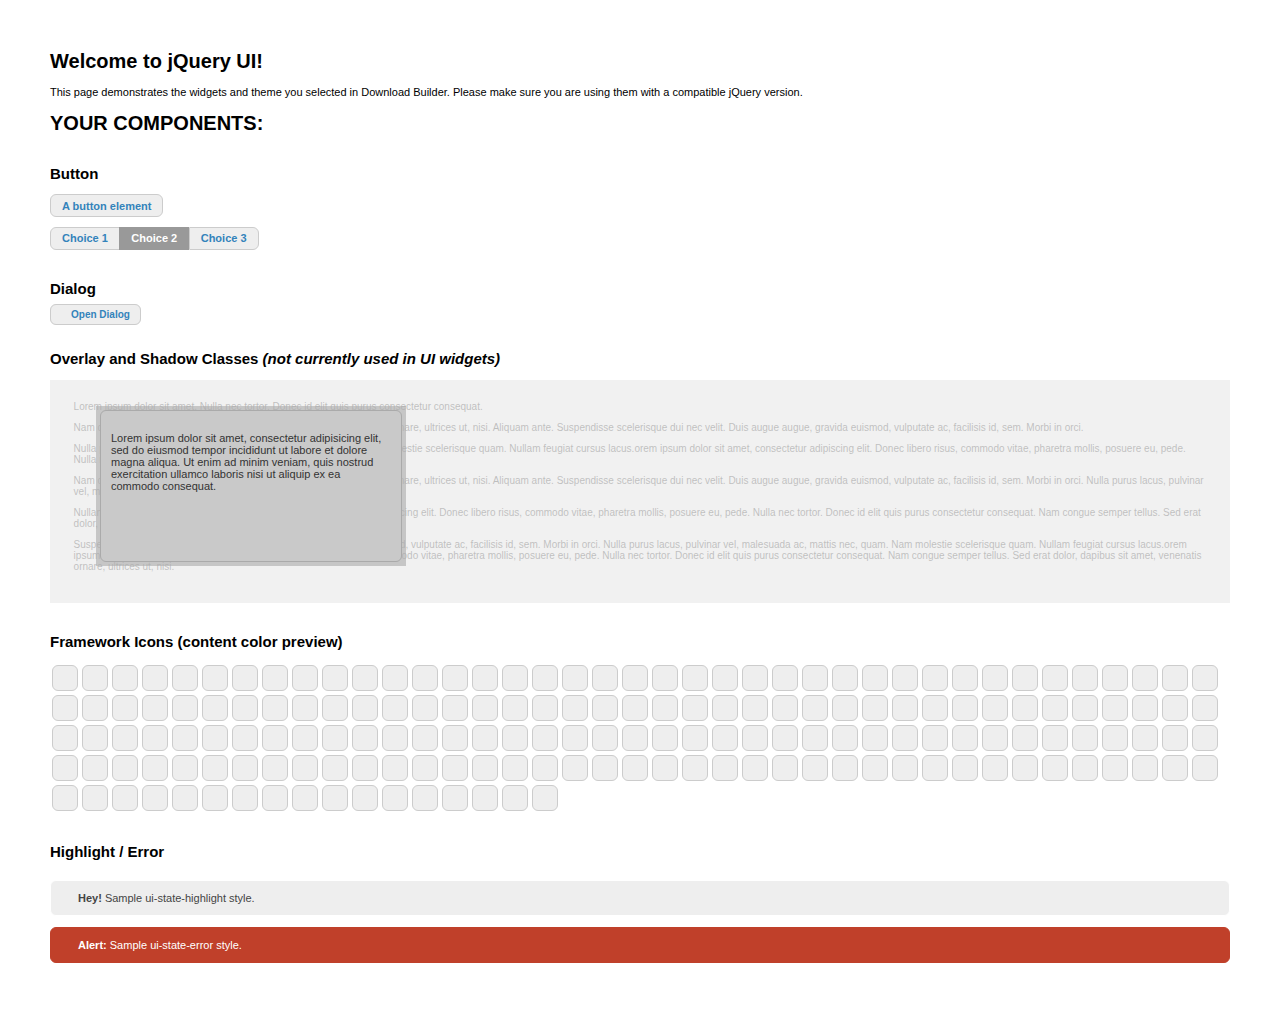
<file: cambiaform/jquery-ui/index.html>
<!doctype html>
<html lang="us">
<head>
	<meta charset="utf-8">
	<title>jQuery UI Example Page</title>
	<link href="jquery-ui.css" rel="stylesheet">
	<style>
	body{
		font: 62.5% "Trebuchet MS", sans-serif;
		margin: 50px;
	}
	.demoHeaders {
		margin-top: 2em;
	}
	#dialog-link {
		padding: .4em 1em .4em 20px;
		text-decoration: none;
		position: relative;
	}
	#dialog-link span.ui-icon {
		margin: 0 5px 0 0;
		position: absolute;
		left: .2em;
		top: 50%;
		margin-top: -8px;
	}
	#icons {
		margin: 0;
		padding: 0;
	}
	#icons li {
		margin: 2px;
		position: relative;
		padding: 4px 0;
		cursor: pointer;
		float: left;
		list-style: none;
	}
	#icons span.ui-icon {
		float: left;
		margin: 0 4px;
	}
	.fakewindowcontain .ui-widget-overlay {
		position: absolute;
	}
	select {
		width: 200px;
	}
	</style>
</head>
<body>

<h1>Welcome to jQuery UI!</h1>

<div class="ui-widget">
	<p>This page demonstrates the widgets and theme you selected in Download Builder. Please make sure you are using them with a compatible jQuery version.</p>
</div>

<h1>YOUR COMPONENTS:</h1>






<!-- Button -->
<h2 class="demoHeaders">Button</h2>
<button id="button">A button element</button>
<form style="margin-top: 1em;">
	<div id="radioset">
		<input type="radio" id="radio1" name="radio"><label for="radio1">Choice 1</label>
		<input type="radio" id="radio2" name="radio" checked="checked"><label for="radio2">Choice 2</label>
		<input type="radio" id="radio3" name="radio"><label for="radio3">Choice 3</label>
	</div>
</form>





<!-- Dialog NOTE: Dialog is not generated by UI in this demo so it can be visually styled in themeroller-->
<h2 class="demoHeaders">Dialog</h2>
<p><a href="#" id="dialog-link" class="ui-state-default ui-corner-all"><span class="ui-icon ui-icon-newwin"></span>Open Dialog</a></p>

<h2 class="demoHeaders">Overlay and Shadow Classes <em>(not currently used in UI widgets)</em></h2>
<div style="position: relative; width: 96%; height: 200px; padding:1% 2%; overflow:hidden;" class="fakewindowcontain">
	<p>Lorem ipsum dolor sit amet,  Nulla nec tortor. Donec id elit quis purus consectetur consequat. </p><p>Nam congue semper tellus. Sed erat dolor, dapibus sit amet, venenatis ornare, ultrices ut, nisi. Aliquam ante. Suspendisse scelerisque dui nec velit. Duis augue augue, gravida euismod, vulputate ac, facilisis id, sem. Morbi in orci. </p><p>Nulla purus lacus, pulvinar vel, malesuada ac, mattis nec, quam. Nam molestie scelerisque quam. Nullam feugiat cursus lacus.orem ipsum dolor sit amet, consectetur adipiscing elit. Donec libero risus, commodo vitae, pharetra mollis, posuere eu, pede. Nulla nec tortor. Donec id elit quis purus consectetur consequat. </p><p>Nam congue semper tellus. Sed erat dolor, dapibus sit amet, venenatis ornare, ultrices ut, nisi. Aliquam ante. Suspendisse scelerisque dui nec velit. Duis augue augue, gravida euismod, vulputate ac, facilisis id, sem. Morbi in orci. Nulla purus lacus, pulvinar vel, malesuada ac, mattis nec, quam. Nam molestie scelerisque quam. </p><p>Nullam feugiat cursus lacus.orem ipsum dolor sit amet, consectetur adipiscing elit. Donec libero risus, commodo vitae, pharetra mollis, posuere eu, pede. Nulla nec tortor. Donec id elit quis purus consectetur consequat. Nam congue semper tellus. Sed erat dolor, dapibus sit amet, venenatis ornare, ultrices ut, nisi. Aliquam ante. </p><p>Suspendisse scelerisque dui nec velit. Duis augue augue, gravida euismod, vulputate ac, facilisis id, sem. Morbi in orci. Nulla purus lacus, pulvinar vel, malesuada ac, mattis nec, quam. Nam molestie scelerisque quam. Nullam feugiat cursus lacus.orem ipsum dolor sit amet, consectetur adipiscing elit. Donec libero risus, commodo vitae, pharetra mollis, posuere eu, pede. Nulla nec tortor. Donec id elit quis purus consectetur consequat. Nam congue semper tellus. Sed erat dolor, dapibus sit amet, venenatis ornare, ultrices ut, nisi. </p>

	<!-- ui-dialog -->
	<div class="ui-overlay"><div class="ui-widget-overlay"></div><div class="ui-widget-shadow ui-corner-all" style="width: 302px; height: 152px; position: absolute; left: 50px; top: 30px;"></div></div>
	<div style="position: absolute; width: 280px; height: 130px;left: 50px; top: 30px; padding: 10px;" class="ui-widget ui-widget-content ui-corner-all">
		<div class="ui-dialog-content ui-widget-content" style="background: none; border: 0;">
			<p>Lorem ipsum dolor sit amet, consectetur adipisicing elit, sed do eiusmod tempor incididunt ut labore et dolore magna aliqua. Ut enim ad minim veniam, quis nostrud exercitation ullamco laboris nisi ut aliquip ex ea commodo consequat.</p>
		</div>
	</div>

</div>

<!-- ui-dialog -->
<div id="dialog" title="Dialog Title">
	<p>Lorem ipsum dolor sit amet, consectetur adipisicing elit, sed do eiusmod tempor incididunt ut labore et dolore magna aliqua. Ut enim ad minim veniam, quis nostrud exercitation ullamco laboris nisi ut aliquip ex ea commodo consequat.</p>
</div>



<h2 class="demoHeaders">Framework Icons (content color preview)</h2>
<ul id="icons" class="ui-widget ui-helper-clearfix">
	<li class="ui-state-default ui-corner-all" title=".ui-icon-carat-1-n"><span class="ui-icon ui-icon-carat-1-n"></span></li>
	<li class="ui-state-default ui-corner-all" title=".ui-icon-carat-1-ne"><span class="ui-icon ui-icon-carat-1-ne"></span></li>
	<li class="ui-state-default ui-corner-all" title=".ui-icon-carat-1-e"><span class="ui-icon ui-icon-carat-1-e"></span></li>
	<li class="ui-state-default ui-corner-all" title=".ui-icon-carat-1-se"><span class="ui-icon ui-icon-carat-1-se"></span></li>
	<li class="ui-state-default ui-corner-all" title=".ui-icon-carat-1-s"><span class="ui-icon ui-icon-carat-1-s"></span></li>
	<li class="ui-state-default ui-corner-all" title=".ui-icon-carat-1-sw"><span class="ui-icon ui-icon-carat-1-sw"></span></li>
	<li class="ui-state-default ui-corner-all" title=".ui-icon-carat-1-w"><span class="ui-icon ui-icon-carat-1-w"></span></li>
	<li class="ui-state-default ui-corner-all" title=".ui-icon-carat-1-nw"><span class="ui-icon ui-icon-carat-1-nw"></span></li>
	<li class="ui-state-default ui-corner-all" title=".ui-icon-carat-2-n-s"><span class="ui-icon ui-icon-carat-2-n-s"></span></li>
	<li class="ui-state-default ui-corner-all" title=".ui-icon-carat-2-e-w"><span class="ui-icon ui-icon-carat-2-e-w"></span></li>
	<li class="ui-state-default ui-corner-all" title=".ui-icon-triangle-1-n"><span class="ui-icon ui-icon-triangle-1-n"></span></li>
	<li class="ui-state-default ui-corner-all" title=".ui-icon-triangle-1-ne"><span class="ui-icon ui-icon-triangle-1-ne"></span></li>
	<li class="ui-state-default ui-corner-all" title=".ui-icon-triangle-1-e"><span class="ui-icon ui-icon-triangle-1-e"></span></li>
	<li class="ui-state-default ui-corner-all" title=".ui-icon-triangle-1-se"><span class="ui-icon ui-icon-triangle-1-se"></span></li>
	<li class="ui-state-default ui-corner-all" title=".ui-icon-triangle-1-s"><span class="ui-icon ui-icon-triangle-1-s"></span></li>
	<li class="ui-state-default ui-corner-all" title=".ui-icon-triangle-1-sw"><span class="ui-icon ui-icon-triangle-1-sw"></span></li>
	<li class="ui-state-default ui-corner-all" title=".ui-icon-triangle-1-w"><span class="ui-icon ui-icon-triangle-1-w"></span></li>
	<li class="ui-state-default ui-corner-all" title=".ui-icon-triangle-1-nw"><span class="ui-icon ui-icon-triangle-1-nw"></span></li>
	<li class="ui-state-default ui-corner-all" title=".ui-icon-triangle-2-n-s"><span class="ui-icon ui-icon-triangle-2-n-s"></span></li>
	<li class="ui-state-default ui-corner-all" title=".ui-icon-triangle-2-e-w"><span class="ui-icon ui-icon-triangle-2-e-w"></span></li>
	<li class="ui-state-default ui-corner-all" title=".ui-icon-arrow-1-n"><span class="ui-icon ui-icon-arrow-1-n"></span></li>
	<li class="ui-state-default ui-corner-all" title=".ui-icon-arrow-1-ne"><span class="ui-icon ui-icon-arrow-1-ne"></span></li>
	<li class="ui-state-default ui-corner-all" title=".ui-icon-arrow-1-e"><span class="ui-icon ui-icon-arrow-1-e"></span></li>
	<li class="ui-state-default ui-corner-all" title=".ui-icon-arrow-1-se"><span class="ui-icon ui-icon-arrow-1-se"></span></li>
	<li class="ui-state-default ui-corner-all" title=".ui-icon-arrow-1-s"><span class="ui-icon ui-icon-arrow-1-s"></span></li>
	<li class="ui-state-default ui-corner-all" title=".ui-icon-arrow-1-sw"><span class="ui-icon ui-icon-arrow-1-sw"></span></li>
	<li class="ui-state-default ui-corner-all" title=".ui-icon-arrow-1-w"><span class="ui-icon ui-icon-arrow-1-w"></span></li>
	<li class="ui-state-default ui-corner-all" title=".ui-icon-arrow-1-nw"><span class="ui-icon ui-icon-arrow-1-nw"></span></li>
	<li class="ui-state-default ui-corner-all" title=".ui-icon-arrow-2-n-s"><span class="ui-icon ui-icon-arrow-2-n-s"></span></li>
	<li class="ui-state-default ui-corner-all" title=".ui-icon-arrow-2-ne-sw"><span class="ui-icon ui-icon-arrow-2-ne-sw"></span></li>
	<li class="ui-state-default ui-corner-all" title=".ui-icon-arrow-2-e-w"><span class="ui-icon ui-icon-arrow-2-e-w"></span></li>
	<li class="ui-state-default ui-corner-all" title=".ui-icon-arrow-2-se-nw"><span class="ui-icon ui-icon-arrow-2-se-nw"></span></li>
	<li class="ui-state-default ui-corner-all" title=".ui-icon-arrowstop-1-n"><span class="ui-icon ui-icon-arrowstop-1-n"></span></li>
	<li class="ui-state-default ui-corner-all" title=".ui-icon-arrowstop-1-e"><span class="ui-icon ui-icon-arrowstop-1-e"></span></li>
	<li class="ui-state-default ui-corner-all" title=".ui-icon-arrowstop-1-s"><span class="ui-icon ui-icon-arrowstop-1-s"></span></li>
	<li class="ui-state-default ui-corner-all" title=".ui-icon-arrowstop-1-w"><span class="ui-icon ui-icon-arrowstop-1-w"></span></li>
	<li class="ui-state-default ui-corner-all" title=".ui-icon-arrowthick-1-n"><span class="ui-icon ui-icon-arrowthick-1-n"></span></li>
	<li class="ui-state-default ui-corner-all" title=".ui-icon-arrowthick-1-ne"><span class="ui-icon ui-icon-arrowthick-1-ne"></span></li>
	<li class="ui-state-default ui-corner-all" title=".ui-icon-arrowthick-1-e"><span class="ui-icon ui-icon-arrowthick-1-e"></span></li>
	<li class="ui-state-default ui-corner-all" title=".ui-icon-arrowthick-1-se"><span class="ui-icon ui-icon-arrowthick-1-se"></span></li>
	<li class="ui-state-default ui-corner-all" title=".ui-icon-arrowthick-1-s"><span class="ui-icon ui-icon-arrowthick-1-s"></span></li>
	<li class="ui-state-default ui-corner-all" title=".ui-icon-arrowthick-1-sw"><span class="ui-icon ui-icon-arrowthick-1-sw"></span></li>
	<li class="ui-state-default ui-corner-all" title=".ui-icon-arrowthick-1-w"><span class="ui-icon ui-icon-arrowthick-1-w"></span></li>
	<li class="ui-state-default ui-corner-all" title=".ui-icon-arrowthick-1-nw"><span class="ui-icon ui-icon-arrowthick-1-nw"></span></li>
	<li class="ui-state-default ui-corner-all" title=".ui-icon-arrowthick-2-n-s"><span class="ui-icon ui-icon-arrowthick-2-n-s"></span></li>
	<li class="ui-state-default ui-corner-all" title=".ui-icon-arrowthick-2-ne-sw"><span class="ui-icon ui-icon-arrowthick-2-ne-sw"></span></li>
	<li class="ui-state-default ui-corner-all" title=".ui-icon-arrowthick-2-e-w"><span class="ui-icon ui-icon-arrowthick-2-e-w"></span></li>
	<li class="ui-state-default ui-corner-all" title=".ui-icon-arrowthick-2-se-nw"><span class="ui-icon ui-icon-arrowthick-2-se-nw"></span></li>
	<li class="ui-state-default ui-corner-all" title=".ui-icon-arrowthickstop-1-n"><span class="ui-icon ui-icon-arrowthickstop-1-n"></span></li>
	<li class="ui-state-default ui-corner-all" title=".ui-icon-arrowthickstop-1-e"><span class="ui-icon ui-icon-arrowthickstop-1-e"></span></li>
	<li class="ui-state-default ui-corner-all" title=".ui-icon-arrowthickstop-1-s"><span class="ui-icon ui-icon-arrowthickstop-1-s"></span></li>
	<li class="ui-state-default ui-corner-all" title=".ui-icon-arrowthickstop-1-w"><span class="ui-icon ui-icon-arrowthickstop-1-w"></span></li>
	<li class="ui-state-default ui-corner-all" title=".ui-icon-arrowreturnthick-1-w"><span class="ui-icon ui-icon-arrowreturnthick-1-w"></span></li>
	<li class="ui-state-default ui-corner-all" title=".ui-icon-arrowreturnthick-1-n"><span class="ui-icon ui-icon-arrowreturnthick-1-n"></span></li>
	<li class="ui-state-default ui-corner-all" title=".ui-icon-arrowreturnthick-1-e"><span class="ui-icon ui-icon-arrowreturnthick-1-e"></span></li>
	<li class="ui-state-default ui-corner-all" title=".ui-icon-arrowreturnthick-1-s"><span class="ui-icon ui-icon-arrowreturnthick-1-s"></span></li>
	<li class="ui-state-default ui-corner-all" title=".ui-icon-arrowreturn-1-w"><span class="ui-icon ui-icon-arrowreturn-1-w"></span></li>
	<li class="ui-state-default ui-corner-all" title=".ui-icon-arrowreturn-1-n"><span class="ui-icon ui-icon-arrowreturn-1-n"></span></li>
	<li class="ui-state-default ui-corner-all" title=".ui-icon-arrowreturn-1-e"><span class="ui-icon ui-icon-arrowreturn-1-e"></span></li>
	<li class="ui-state-default ui-corner-all" title=".ui-icon-arrowreturn-1-s"><span class="ui-icon ui-icon-arrowreturn-1-s"></span></li>
	<li class="ui-state-default ui-corner-all" title=".ui-icon-arrowrefresh-1-w"><span class="ui-icon ui-icon-arrowrefresh-1-w"></span></li>
	<li class="ui-state-default ui-corner-all" title=".ui-icon-arrowrefresh-1-n"><span class="ui-icon ui-icon-arrowrefresh-1-n"></span></li>
	<li class="ui-state-default ui-corner-all" title=".ui-icon-arrowrefresh-1-e"><span class="ui-icon ui-icon-arrowrefresh-1-e"></span></li>
	<li class="ui-state-default ui-corner-all" title=".ui-icon-arrowrefresh-1-s"><span class="ui-icon ui-icon-arrowrefresh-1-s"></span></li>
	<li class="ui-state-default ui-corner-all" title=".ui-icon-arrow-4"><span class="ui-icon ui-icon-arrow-4"></span></li>
	<li class="ui-state-default ui-corner-all" title=".ui-icon-arrow-4-diag"><span class="ui-icon ui-icon-arrow-4-diag"></span></li>
	<li class="ui-state-default ui-corner-all" title=".ui-icon-extlink"><span class="ui-icon ui-icon-extlink"></span></li>
	<li class="ui-state-default ui-corner-all" title=".ui-icon-newwin"><span class="ui-icon ui-icon-newwin"></span></li>
	<li class="ui-state-default ui-corner-all" title=".ui-icon-refresh"><span class="ui-icon ui-icon-refresh"></span></li>
	<li class="ui-state-default ui-corner-all" title=".ui-icon-shuffle"><span class="ui-icon ui-icon-shuffle"></span></li>
	<li class="ui-state-default ui-corner-all" title=".ui-icon-transfer-e-w"><span class="ui-icon ui-icon-transfer-e-w"></span></li>
	<li class="ui-state-default ui-corner-all" title=".ui-icon-transferthick-e-w"><span class="ui-icon ui-icon-transferthick-e-w"></span></li>
	<li class="ui-state-default ui-corner-all" title=".ui-icon-folder-collapsed"><span class="ui-icon ui-icon-folder-collapsed"></span></li>
	<li class="ui-state-default ui-corner-all" title=".ui-icon-folder-open"><span class="ui-icon ui-icon-folder-open"></span></li>
	<li class="ui-state-default ui-corner-all" title=".ui-icon-document"><span class="ui-icon ui-icon-document"></span></li>
	<li class="ui-state-default ui-corner-all" title=".ui-icon-document-b"><span class="ui-icon ui-icon-document-b"></span></li>
	<li class="ui-state-default ui-corner-all" title=".ui-icon-note"><span class="ui-icon ui-icon-note"></span></li>
	<li class="ui-state-default ui-corner-all" title=".ui-icon-mail-closed"><span class="ui-icon ui-icon-mail-closed"></span></li>
	<li class="ui-state-default ui-corner-all" title=".ui-icon-mail-open"><span class="ui-icon ui-icon-mail-open"></span></li>
	<li class="ui-state-default ui-corner-all" title=".ui-icon-suitcase"><span class="ui-icon ui-icon-suitcase"></span></li>
	<li class="ui-state-default ui-corner-all" title=".ui-icon-comment"><span class="ui-icon ui-icon-comment"></span></li>
	<li class="ui-state-default ui-corner-all" title=".ui-icon-person"><span class="ui-icon ui-icon-person"></span></li>
	<li class="ui-state-default ui-corner-all" title=".ui-icon-print"><span class="ui-icon ui-icon-print"></span></li>
	<li class="ui-state-default ui-corner-all" title=".ui-icon-trash"><span class="ui-icon ui-icon-trash"></span></li>
	<li class="ui-state-default ui-corner-all" title=".ui-icon-locked"><span class="ui-icon ui-icon-locked"></span></li>
	<li class="ui-state-default ui-corner-all" title=".ui-icon-unlocked"><span class="ui-icon ui-icon-unlocked"></span></li>
	<li class="ui-state-default ui-corner-all" title=".ui-icon-bookmark"><span class="ui-icon ui-icon-bookmark"></span></li>
	<li class="ui-state-default ui-corner-all" title=".ui-icon-tag"><span class="ui-icon ui-icon-tag"></span></li>
	<li class="ui-state-default ui-corner-all" title=".ui-icon-home"><span class="ui-icon ui-icon-home"></span></li>
	<li class="ui-state-default ui-corner-all" title=".ui-icon-flag"><span class="ui-icon ui-icon-flag"></span></li>
	<li class="ui-state-default ui-corner-all" title=".ui-icon-calculator"><span class="ui-icon ui-icon-calculator"></span></li>
	<li class="ui-state-default ui-corner-all" title=".ui-icon-cart"><span class="ui-icon ui-icon-cart"></span></li>
	<li class="ui-state-default ui-corner-all" title=".ui-icon-pencil"><span class="ui-icon ui-icon-pencil"></span></li>
	<li class="ui-state-default ui-corner-all" title=".ui-icon-clock"><span class="ui-icon ui-icon-clock"></span></li>
	<li class="ui-state-default ui-corner-all" title=".ui-icon-disk"><span class="ui-icon ui-icon-disk"></span></li>
	<li class="ui-state-default ui-corner-all" title=".ui-icon-calendar"><span class="ui-icon ui-icon-calendar"></span></li>
	<li class="ui-state-default ui-corner-all" title=".ui-icon-zoomin"><span class="ui-icon ui-icon-zoomin"></span></li>
	<li class="ui-state-default ui-corner-all" title=".ui-icon-zoomout"><span class="ui-icon ui-icon-zoomout"></span></li>
	<li class="ui-state-default ui-corner-all" title=".ui-icon-search"><span class="ui-icon ui-icon-search"></span></li>
	<li class="ui-state-default ui-corner-all" title=".ui-icon-wrench"><span class="ui-icon ui-icon-wrench"></span></li>
	<li class="ui-state-default ui-corner-all" title=".ui-icon-gear"><span class="ui-icon ui-icon-gear"></span></li>
	<li class="ui-state-default ui-corner-all" title=".ui-icon-heart"><span class="ui-icon ui-icon-heart"></span></li>
	<li class="ui-state-default ui-corner-all" title=".ui-icon-star"><span class="ui-icon ui-icon-star"></span></li>
	<li class="ui-state-default ui-corner-all" title=".ui-icon-link"><span class="ui-icon ui-icon-link"></span></li>
	<li class="ui-state-default ui-corner-all" title=".ui-icon-cancel"><span class="ui-icon ui-icon-cancel"></span></li>
	<li class="ui-state-default ui-corner-all" title=".ui-icon-plus"><span class="ui-icon ui-icon-plus"></span></li>
	<li class="ui-state-default ui-corner-all" title=".ui-icon-plusthick"><span class="ui-icon ui-icon-plusthick"></span></li>
	<li class="ui-state-default ui-corner-all" title=".ui-icon-minus"><span class="ui-icon ui-icon-minus"></span></li>
	<li class="ui-state-default ui-corner-all" title=".ui-icon-minusthick"><span class="ui-icon ui-icon-minusthick"></span></li>
	<li class="ui-state-default ui-corner-all" title=".ui-icon-close"><span class="ui-icon ui-icon-close"></span></li>
	<li class="ui-state-default ui-corner-all" title=".ui-icon-closethick"><span class="ui-icon ui-icon-closethick"></span></li>
	<li class="ui-state-default ui-corner-all" title=".ui-icon-key"><span class="ui-icon ui-icon-key"></span></li>
	<li class="ui-state-default ui-corner-all" title=".ui-icon-lightbulb"><span class="ui-icon ui-icon-lightbulb"></span></li>
	<li class="ui-state-default ui-corner-all" title=".ui-icon-scissors"><span class="ui-icon ui-icon-scissors"></span></li>
	<li class="ui-state-default ui-corner-all" title=".ui-icon-clipboard"><span class="ui-icon ui-icon-clipboard"></span></li>
	<li class="ui-state-default ui-corner-all" title=".ui-icon-copy"><span class="ui-icon ui-icon-copy"></span></li>
	<li class="ui-state-default ui-corner-all" title=".ui-icon-contact"><span class="ui-icon ui-icon-contact"></span></li>
	<li class="ui-state-default ui-corner-all" title=".ui-icon-image"><span class="ui-icon ui-icon-image"></span></li>
	<li class="ui-state-default ui-corner-all" title=".ui-icon-video"><span class="ui-icon ui-icon-video"></span></li>
	<li class="ui-state-default ui-corner-all" title=".ui-icon-script"><span class="ui-icon ui-icon-script"></span></li>
	<li class="ui-state-default ui-corner-all" title=".ui-icon-alert"><span class="ui-icon ui-icon-alert"></span></li>
	<li class="ui-state-default ui-corner-all" title=".ui-icon-info"><span class="ui-icon ui-icon-info"></span></li>
	<li class="ui-state-default ui-corner-all" title=".ui-icon-notice"><span class="ui-icon ui-icon-notice"></span></li>
	<li class="ui-state-default ui-corner-all" title=".ui-icon-help"><span class="ui-icon ui-icon-help"></span></li>
	<li class="ui-state-default ui-corner-all" title=".ui-icon-check"><span class="ui-icon ui-icon-check"></span></li>
	<li class="ui-state-default ui-corner-all" title=".ui-icon-bullet"><span class="ui-icon ui-icon-bullet"></span></li>
	<li class="ui-state-default ui-corner-all" title=".ui-icon-radio-off"><span class="ui-icon ui-icon-radio-off"></span></li>
	<li class="ui-state-default ui-corner-all" title=".ui-icon-radio-on"><span class="ui-icon ui-icon-radio-on"></span></li>
	<li class="ui-state-default ui-corner-all" title=".ui-icon-pin-w"><span class="ui-icon ui-icon-pin-w"></span></li>
	<li class="ui-state-default ui-corner-all" title=".ui-icon-pin-s"><span class="ui-icon ui-icon-pin-s"></span></li>
	<li class="ui-state-default ui-corner-all" title=".ui-icon-play"><span class="ui-icon ui-icon-play"></span></li>
	<li class="ui-state-default ui-corner-all" title=".ui-icon-pause"><span class="ui-icon ui-icon-pause"></span></li>
	<li class="ui-state-default ui-corner-all" title=".ui-icon-seek-next"><span class="ui-icon ui-icon-seek-next"></span></li>
	<li class="ui-state-default ui-corner-all" title=".ui-icon-seek-prev"><span class="ui-icon ui-icon-seek-prev"></span></li>
	<li class="ui-state-default ui-corner-all" title=".ui-icon-seek-end"><span class="ui-icon ui-icon-seek-end"></span></li>
	<li class="ui-state-default ui-corner-all" title=".ui-icon-seek-first"><span class="ui-icon ui-icon-seek-first"></span></li>
	<li class="ui-state-default ui-corner-all" title=".ui-icon-stop"><span class="ui-icon ui-icon-stop"></span></li>
	<li class="ui-state-default ui-corner-all" title=".ui-icon-eject"><span class="ui-icon ui-icon-eject"></span></li>
	<li class="ui-state-default ui-corner-all" title=".ui-icon-volume-off"><span class="ui-icon ui-icon-volume-off"></span></li>
	<li class="ui-state-default ui-corner-all" title=".ui-icon-volume-on"><span class="ui-icon ui-icon-volume-on"></span></li>
	<li class="ui-state-default ui-corner-all" title=".ui-icon-power"><span class="ui-icon ui-icon-power"></span></li>
	<li class="ui-state-default ui-corner-all" title=".ui-icon-signal-diag"><span class="ui-icon ui-icon-signal-diag"></span></li>
	<li class="ui-state-default ui-corner-all" title=".ui-icon-signal"><span class="ui-icon ui-icon-signal"></span></li>
	<li class="ui-state-default ui-corner-all" title=".ui-icon-battery-0"><span class="ui-icon ui-icon-battery-0"></span></li>
	<li class="ui-state-default ui-corner-all" title=".ui-icon-battery-1"><span class="ui-icon ui-icon-battery-1"></span></li>
	<li class="ui-state-default ui-corner-all" title=".ui-icon-battery-2"><span class="ui-icon ui-icon-battery-2"></span></li>
	<li class="ui-state-default ui-corner-all" title=".ui-icon-battery-3"><span class="ui-icon ui-icon-battery-3"></span></li>
	<li class="ui-state-default ui-corner-all" title=".ui-icon-circle-plus"><span class="ui-icon ui-icon-circle-plus"></span></li>
	<li class="ui-state-default ui-corner-all" title=".ui-icon-circle-minus"><span class="ui-icon ui-icon-circle-minus"></span></li>
	<li class="ui-state-default ui-corner-all" title=".ui-icon-circle-close"><span class="ui-icon ui-icon-circle-close"></span></li>
	<li class="ui-state-default ui-corner-all" title=".ui-icon-circle-triangle-e"><span class="ui-icon ui-icon-circle-triangle-e"></span></li>
	<li class="ui-state-default ui-corner-all" title=".ui-icon-circle-triangle-s"><span class="ui-icon ui-icon-circle-triangle-s"></span></li>
	<li class="ui-state-default ui-corner-all" title=".ui-icon-circle-triangle-w"><span class="ui-icon ui-icon-circle-triangle-w"></span></li>
	<li class="ui-state-default ui-corner-all" title=".ui-icon-circle-triangle-n"><span class="ui-icon ui-icon-circle-triangle-n"></span></li>
	<li class="ui-state-default ui-corner-all" title=".ui-icon-circle-arrow-e"><span class="ui-icon ui-icon-circle-arrow-e"></span></li>
	<li class="ui-state-default ui-corner-all" title=".ui-icon-circle-arrow-s"><span class="ui-icon ui-icon-circle-arrow-s"></span></li>
	<li class="ui-state-default ui-corner-all" title=".ui-icon-circle-arrow-w"><span class="ui-icon ui-icon-circle-arrow-w"></span></li>
	<li class="ui-state-default ui-corner-all" title=".ui-icon-circle-arrow-n"><span class="ui-icon ui-icon-circle-arrow-n"></span></li>
	<li class="ui-state-default ui-corner-all" title=".ui-icon-circle-zoomin"><span class="ui-icon ui-icon-circle-zoomin"></span></li>
	<li class="ui-state-default ui-corner-all" title=".ui-icon-circle-zoomout"><span class="ui-icon ui-icon-circle-zoomout"></span></li>
	<li class="ui-state-default ui-corner-all" title=".ui-icon-circle-check"><span class="ui-icon ui-icon-circle-check"></span></li>
	<li class="ui-state-default ui-corner-all" title=".ui-icon-circlesmall-plus"><span class="ui-icon ui-icon-circlesmall-plus"></span></li>
	<li class="ui-state-default ui-corner-all" title=".ui-icon-circlesmall-minus"><span class="ui-icon ui-icon-circlesmall-minus"></span></li>
	<li class="ui-state-default ui-corner-all" title=".ui-icon-circlesmall-close"><span class="ui-icon ui-icon-circlesmall-close"></span></li>
	<li class="ui-state-default ui-corner-all" title=".ui-icon-squaresmall-plus"><span class="ui-icon ui-icon-squaresmall-plus"></span></li>
	<li class="ui-state-default ui-corner-all" title=".ui-icon-squaresmall-minus"><span class="ui-icon ui-icon-squaresmall-minus"></span></li>
	<li class="ui-state-default ui-corner-all" title=".ui-icon-squaresmall-close"><span class="ui-icon ui-icon-squaresmall-close"></span></li>
	<li class="ui-state-default ui-corner-all" title=".ui-icon-grip-dotted-vertical"><span class="ui-icon ui-icon-grip-dotted-vertical"></span></li>
	<li class="ui-state-default ui-corner-all" title=".ui-icon-grip-dotted-horizontal"><span class="ui-icon ui-icon-grip-dotted-horizontal"></span></li>
	<li class="ui-state-default ui-corner-all" title=".ui-icon-grip-solid-vertical"><span class="ui-icon ui-icon-grip-solid-vertical"></span></li>
	<li class="ui-state-default ui-corner-all" title=".ui-icon-grip-solid-horizontal"><span class="ui-icon ui-icon-grip-solid-horizontal"></span></li>
	<li class="ui-state-default ui-corner-all" title=".ui-icon-gripsmall-diagonal-se"><span class="ui-icon ui-icon-gripsmall-diagonal-se"></span></li>
	<li class="ui-state-default ui-corner-all" title=".ui-icon-grip-diagonal-se"><span class="ui-icon ui-icon-grip-diagonal-se"></span></li>
</ul>















<!-- Highlight / Error -->
<h2 class="demoHeaders">Highlight / Error</h2>
<div class="ui-widget">
	<div class="ui-state-highlight ui-corner-all" style="margin-top: 20px; padding: 0 .7em;">
		<p><span class="ui-icon ui-icon-info" style="float: left; margin-right: .3em;"></span>
		<strong>Hey!</strong> Sample ui-state-highlight style.</p>
	</div>
</div>
<br>
<div class="ui-widget">
	<div class="ui-state-error ui-corner-all" style="padding: 0 .7em;">
		<p><span class="ui-icon ui-icon-alert" style="float: left; margin-right: .3em;"></span>
		<strong>Alert:</strong> Sample ui-state-error style.</p>
	</div>
</div>

<script src="external/jquery/jquery.js"></script>
<script src="jquery-ui.js"></script>
<script>





$( "#button" ).button();
$( "#radioset" ).buttonset();





$( "#dialog" ).dialog({
	autoOpen: false,
	width: 400,
	buttons: [
		{
			text: "Ok",
			click: function() {
				$( this ).dialog( "close" );
			}
		},
		{
			text: "Cancel",
			click: function() {
				$( this ).dialog( "close" );
			}
		}
	]
});

// Link to open the dialog
$( "#dialog-link" ).click(function( event ) {
	$( "#dialog" ).dialog( "open" );
	event.preventDefault();
});
















// Hover states on the static widgets
$( "#dialog-link, #icons li" ).hover(
	function() {
		$( this ).addClass( "ui-state-hover" );
	},
	function() {
		$( this ).removeClass( "ui-state-hover" );
	}
);
</script>
</body>
</html>
</file>
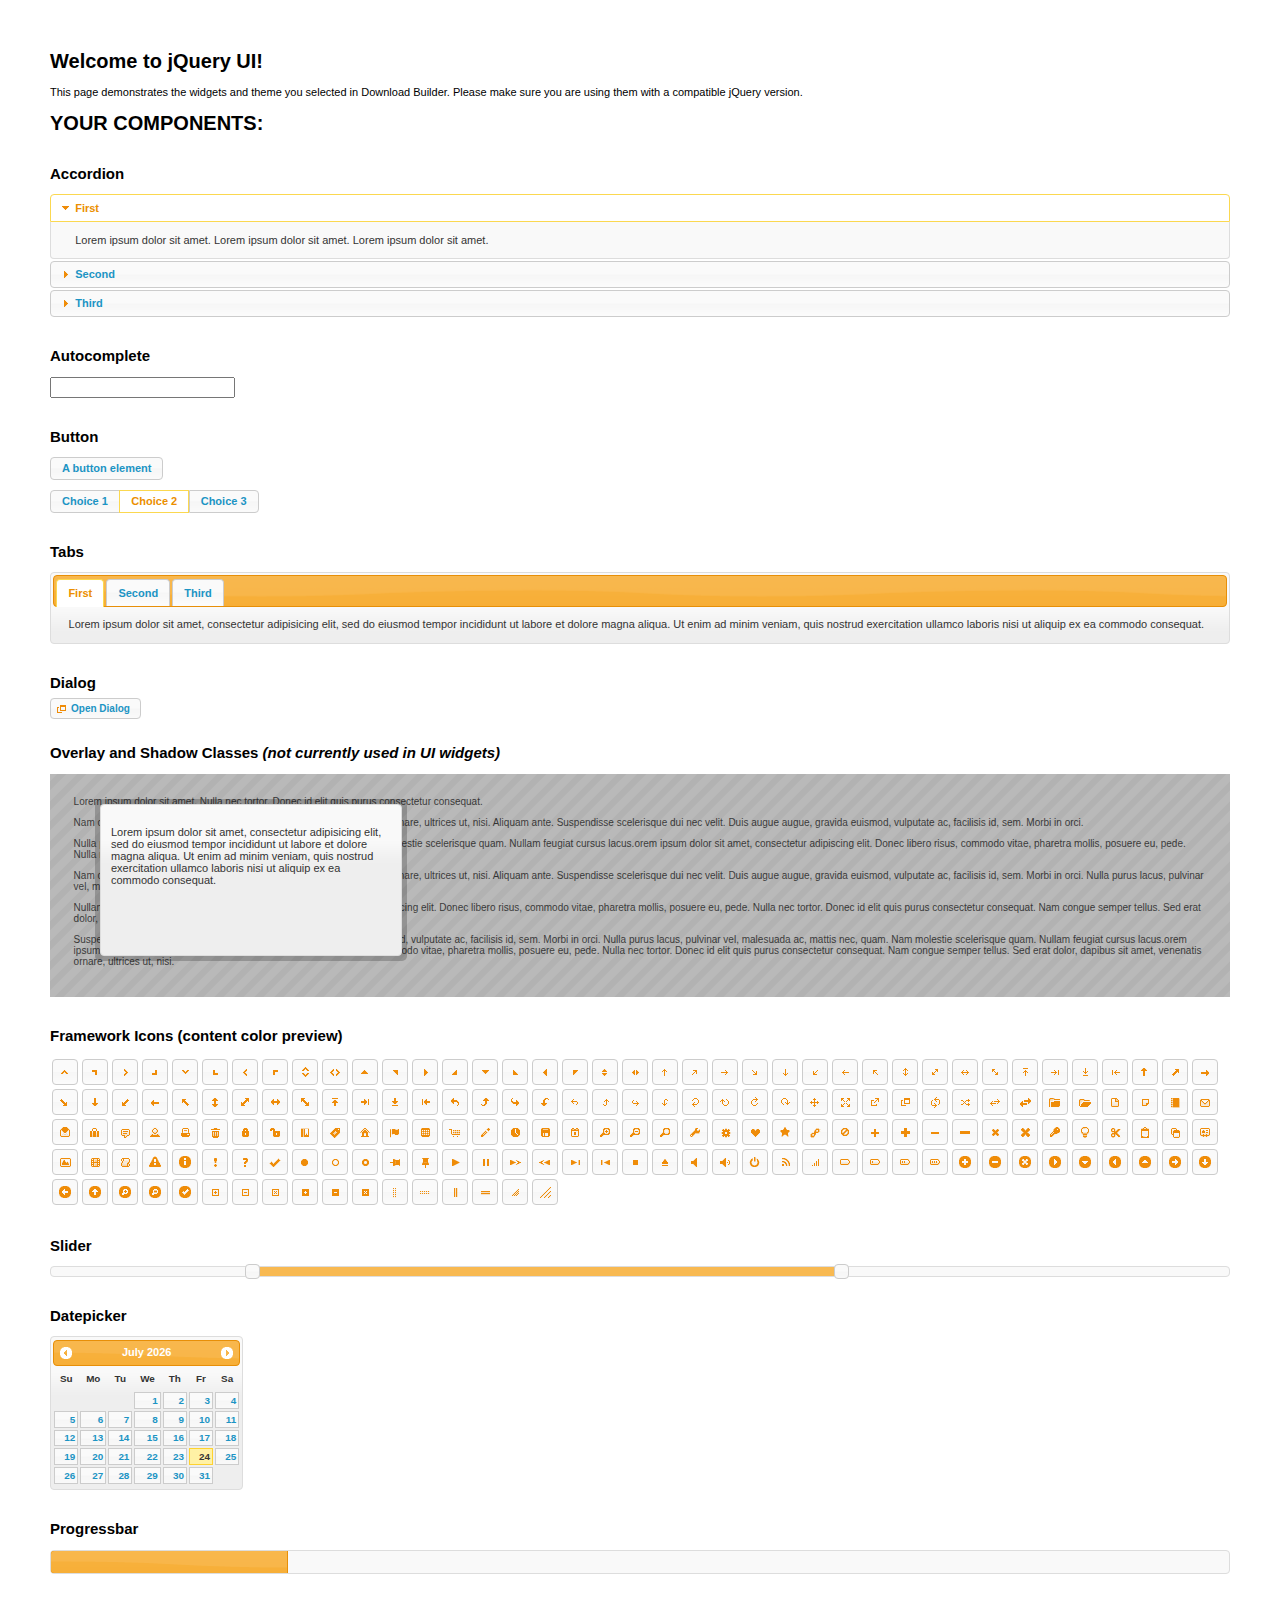
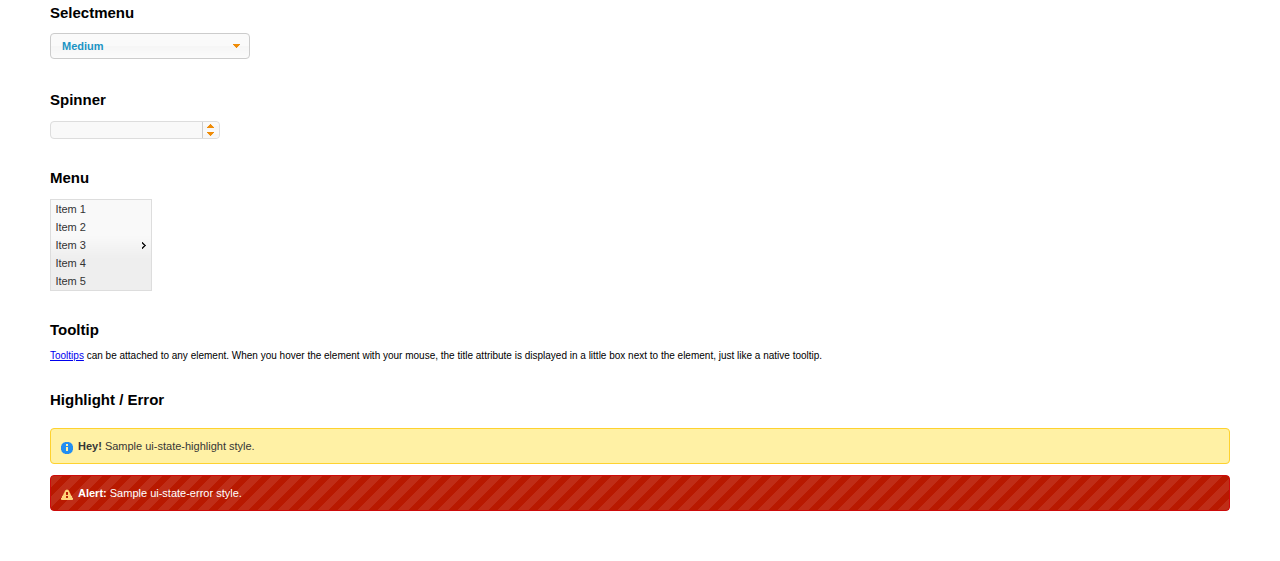
<file: PTC/jquery-ui-1.11.4.custom/index.html>
<!doctype html>
<html lang="us">
<head>
	<meta charset="utf-8">
	<title>jQuery UI Example Page</title>
	<link href="jquery-ui.css" rel="stylesheet">
	<style>
	body{
		font: 62.5% "Trebuchet MS", sans-serif;
		margin: 50px;
	}
	.demoHeaders {
		margin-top: 2em;
	}
	#dialog-link {
		padding: .4em 1em .4em 20px;
		text-decoration: none;
		position: relative;
	}
	#dialog-link span.ui-icon {
		margin: 0 5px 0 0;
		position: absolute;
		left: .2em;
		top: 50%;
		margin-top: -8px;
	}
	#icons {
		margin: 0;
		padding: 0;
	}
	#icons li {
		margin: 2px;
		position: relative;
		padding: 4px 0;
		cursor: pointer;
		float: left;
		list-style: none;
	}
	#icons span.ui-icon {
		float: left;
		margin: 0 4px;
	}
	.fakewindowcontain .ui-widget-overlay {
		position: absolute;
	}
	select {
		width: 200px;
	}
	</style>
</head>
<body>

<h1>Welcome to jQuery UI!</h1>

<div class="ui-widget">
	<p>This page demonstrates the widgets and theme you selected in Download Builder. Please make sure you are using them with a compatible jQuery version.</p>
</div>

<h1>YOUR COMPONENTS:</h1>


<!-- Accordion -->
<h2 class="demoHeaders">Accordion</h2>
<div id="accordion">
	<h3>First</h3>
	<div>Lorem ipsum dolor sit amet. Lorem ipsum dolor sit amet. Lorem ipsum dolor sit amet.</div>
	<h3>Second</h3>
	<div>Phasellus mattis tincidunt nibh.</div>
	<h3>Third</h3>
	<div>Nam dui erat, auctor a, dignissim quis.</div>
</div>



<!-- Autocomplete -->
<h2 class="demoHeaders">Autocomplete</h2>
<div>
	<input id="autocomplete" title="type &quot;a&quot;">
</div>



<!-- Button -->
<h2 class="demoHeaders">Button</h2>
<button id="button">A button element</button>
<form style="margin-top: 1em;">
	<div id="radioset">
		<input type="radio" id="radio1" name="radio"><label for="radio1">Choice 1</label>
		<input type="radio" id="radio2" name="radio" checked="checked"><label for="radio2">Choice 2</label>
		<input type="radio" id="radio3" name="radio"><label for="radio3">Choice 3</label>
	</div>
</form>



<!-- Tabs -->
<h2 class="demoHeaders">Tabs</h2>
<div id="tabs">
	<ul>
		<li><a href="#tabs-1">First</a></li>
		<li><a href="#tabs-2">Second</a></li>
		<li><a href="#tabs-3">Third</a></li>
	</ul>
	<div id="tabs-1">Lorem ipsum dolor sit amet, consectetur adipisicing elit, sed do eiusmod tempor incididunt ut labore et dolore magna aliqua. Ut enim ad minim veniam, quis nostrud exercitation ullamco laboris nisi ut aliquip ex ea commodo consequat.</div>
	<div id="tabs-2">Phasellus mattis tincidunt nibh. Cras orci urna, blandit id, pretium vel, aliquet ornare, felis. Maecenas scelerisque sem non nisl. Fusce sed lorem in enim dictum bibendum.</div>
	<div id="tabs-3">Nam dui erat, auctor a, dignissim quis, sollicitudin eu, felis. Pellentesque nisi urna, interdum eget, sagittis et, consequat vestibulum, lacus. Mauris porttitor ullamcorper augue.</div>
</div>



<!-- Dialog NOTE: Dialog is not generated by UI in this demo so it can be visually styled in themeroller-->
<h2 class="demoHeaders">Dialog</h2>
<p><a href="#" id="dialog-link" class="ui-state-default ui-corner-all"><span class="ui-icon ui-icon-newwin"></span>Open Dialog</a></p>

<h2 class="demoHeaders">Overlay and Shadow Classes <em>(not currently used in UI widgets)</em></h2>
<div style="position: relative; width: 96%; height: 200px; padding:1% 2%; overflow:hidden;" class="fakewindowcontain">
	<p>Lorem ipsum dolor sit amet,  Nulla nec tortor. Donec id elit quis purus consectetur consequat. </p><p>Nam congue semper tellus. Sed erat dolor, dapibus sit amet, venenatis ornare, ultrices ut, nisi. Aliquam ante. Suspendisse scelerisque dui nec velit. Duis augue augue, gravida euismod, vulputate ac, facilisis id, sem. Morbi in orci. </p><p>Nulla purus lacus, pulvinar vel, malesuada ac, mattis nec, quam. Nam molestie scelerisque quam. Nullam feugiat cursus lacus.orem ipsum dolor sit amet, consectetur adipiscing elit. Donec libero risus, commodo vitae, pharetra mollis, posuere eu, pede. Nulla nec tortor. Donec id elit quis purus consectetur consequat. </p><p>Nam congue semper tellus. Sed erat dolor, dapibus sit amet, venenatis ornare, ultrices ut, nisi. Aliquam ante. Suspendisse scelerisque dui nec velit. Duis augue augue, gravida euismod, vulputate ac, facilisis id, sem. Morbi in orci. Nulla purus lacus, pulvinar vel, malesuada ac, mattis nec, quam. Nam molestie scelerisque quam. </p><p>Nullam feugiat cursus lacus.orem ipsum dolor sit amet, consectetur adipiscing elit. Donec libero risus, commodo vitae, pharetra mollis, posuere eu, pede. Nulla nec tortor. Donec id elit quis purus consectetur consequat. Nam congue semper tellus. Sed erat dolor, dapibus sit amet, venenatis ornare, ultrices ut, nisi. Aliquam ante. </p><p>Suspendisse scelerisque dui nec velit. Duis augue augue, gravida euismod, vulputate ac, facilisis id, sem. Morbi in orci. Nulla purus lacus, pulvinar vel, malesuada ac, mattis nec, quam. Nam molestie scelerisque quam. Nullam feugiat cursus lacus.orem ipsum dolor sit amet, consectetur adipiscing elit. Donec libero risus, commodo vitae, pharetra mollis, posuere eu, pede. Nulla nec tortor. Donec id elit quis purus consectetur consequat. Nam congue semper tellus. Sed erat dolor, dapibus sit amet, venenatis ornare, ultrices ut, nisi. </p>

	<!-- ui-dialog -->
	<div class="ui-overlay"><div class="ui-widget-overlay"></div><div class="ui-widget-shadow ui-corner-all" style="width: 302px; height: 152px; position: absolute; left: 50px; top: 30px;"></div></div>
	<div style="position: absolute; width: 280px; height: 130px;left: 50px; top: 30px; padding: 10px;" class="ui-widget ui-widget-content ui-corner-all">
		<div class="ui-dialog-content ui-widget-content" style="background: none; border: 0;">
			<p>Lorem ipsum dolor sit amet, consectetur adipisicing elit, sed do eiusmod tempor incididunt ut labore et dolore magna aliqua. Ut enim ad minim veniam, quis nostrud exercitation ullamco laboris nisi ut aliquip ex ea commodo consequat.</p>
		</div>
	</div>

</div>

<!-- ui-dialog -->
<div id="dialog" title="Dialog Title">
	<p>Lorem ipsum dolor sit amet, consectetur adipisicing elit, sed do eiusmod tempor incididunt ut labore et dolore magna aliqua. Ut enim ad minim veniam, quis nostrud exercitation ullamco laboris nisi ut aliquip ex ea commodo consequat.</p>
</div>



<h2 class="demoHeaders">Framework Icons (content color preview)</h2>
<ul id="icons" class="ui-widget ui-helper-clearfix">
	<li class="ui-state-default ui-corner-all" title=".ui-icon-carat-1-n"><span class="ui-icon ui-icon-carat-1-n"></span></li>
	<li class="ui-state-default ui-corner-all" title=".ui-icon-carat-1-ne"><span class="ui-icon ui-icon-carat-1-ne"></span></li>
	<li class="ui-state-default ui-corner-all" title=".ui-icon-carat-1-e"><span class="ui-icon ui-icon-carat-1-e"></span></li>
	<li class="ui-state-default ui-corner-all" title=".ui-icon-carat-1-se"><span class="ui-icon ui-icon-carat-1-se"></span></li>
	<li class="ui-state-default ui-corner-all" title=".ui-icon-carat-1-s"><span class="ui-icon ui-icon-carat-1-s"></span></li>
	<li class="ui-state-default ui-corner-all" title=".ui-icon-carat-1-sw"><span class="ui-icon ui-icon-carat-1-sw"></span></li>
	<li class="ui-state-default ui-corner-all" title=".ui-icon-carat-1-w"><span class="ui-icon ui-icon-carat-1-w"></span></li>
	<li class="ui-state-default ui-corner-all" title=".ui-icon-carat-1-nw"><span class="ui-icon ui-icon-carat-1-nw"></span></li>
	<li class="ui-state-default ui-corner-all" title=".ui-icon-carat-2-n-s"><span class="ui-icon ui-icon-carat-2-n-s"></span></li>
	<li class="ui-state-default ui-corner-all" title=".ui-icon-carat-2-e-w"><span class="ui-icon ui-icon-carat-2-e-w"></span></li>
	<li class="ui-state-default ui-corner-all" title=".ui-icon-triangle-1-n"><span class="ui-icon ui-icon-triangle-1-n"></span></li>
	<li class="ui-state-default ui-corner-all" title=".ui-icon-triangle-1-ne"><span class="ui-icon ui-icon-triangle-1-ne"></span></li>
	<li class="ui-state-default ui-corner-all" title=".ui-icon-triangle-1-e"><span class="ui-icon ui-icon-triangle-1-e"></span></li>
	<li class="ui-state-default ui-corner-all" title=".ui-icon-triangle-1-se"><span class="ui-icon ui-icon-triangle-1-se"></span></li>
	<li class="ui-state-default ui-corner-all" title=".ui-icon-triangle-1-s"><span class="ui-icon ui-icon-triangle-1-s"></span></li>
	<li class="ui-state-default ui-corner-all" title=".ui-icon-triangle-1-sw"><span class="ui-icon ui-icon-triangle-1-sw"></span></li>
	<li class="ui-state-default ui-corner-all" title=".ui-icon-triangle-1-w"><span class="ui-icon ui-icon-triangle-1-w"></span></li>
	<li class="ui-state-default ui-corner-all" title=".ui-icon-triangle-1-nw"><span class="ui-icon ui-icon-triangle-1-nw"></span></li>
	<li class="ui-state-default ui-corner-all" title=".ui-icon-triangle-2-n-s"><span class="ui-icon ui-icon-triangle-2-n-s"></span></li>
	<li class="ui-state-default ui-corner-all" title=".ui-icon-triangle-2-e-w"><span class="ui-icon ui-icon-triangle-2-e-w"></span></li>
	<li class="ui-state-default ui-corner-all" title=".ui-icon-arrow-1-n"><span class="ui-icon ui-icon-arrow-1-n"></span></li>
	<li class="ui-state-default ui-corner-all" title=".ui-icon-arrow-1-ne"><span class="ui-icon ui-icon-arrow-1-ne"></span></li>
	<li class="ui-state-default ui-corner-all" title=".ui-icon-arrow-1-e"><span class="ui-icon ui-icon-arrow-1-e"></span></li>
	<li class="ui-state-default ui-corner-all" title=".ui-icon-arrow-1-se"><span class="ui-icon ui-icon-arrow-1-se"></span></li>
	<li class="ui-state-default ui-corner-all" title=".ui-icon-arrow-1-s"><span class="ui-icon ui-icon-arrow-1-s"></span></li>
	<li class="ui-state-default ui-corner-all" title=".ui-icon-arrow-1-sw"><span class="ui-icon ui-icon-arrow-1-sw"></span></li>
	<li class="ui-state-default ui-corner-all" title=".ui-icon-arrow-1-w"><span class="ui-icon ui-icon-arrow-1-w"></span></li>
	<li class="ui-state-default ui-corner-all" title=".ui-icon-arrow-1-nw"><span class="ui-icon ui-icon-arrow-1-nw"></span></li>
	<li class="ui-state-default ui-corner-all" title=".ui-icon-arrow-2-n-s"><span class="ui-icon ui-icon-arrow-2-n-s"></span></li>
	<li class="ui-state-default ui-corner-all" title=".ui-icon-arrow-2-ne-sw"><span class="ui-icon ui-icon-arrow-2-ne-sw"></span></li>
	<li class="ui-state-default ui-corner-all" title=".ui-icon-arrow-2-e-w"><span class="ui-icon ui-icon-arrow-2-e-w"></span></li>
	<li class="ui-state-default ui-corner-all" title=".ui-icon-arrow-2-se-nw"><span class="ui-icon ui-icon-arrow-2-se-nw"></span></li>
	<li class="ui-state-default ui-corner-all" title=".ui-icon-arrowstop-1-n"><span class="ui-icon ui-icon-arrowstop-1-n"></span></li>
	<li class="ui-state-default ui-corner-all" title=".ui-icon-arrowstop-1-e"><span class="ui-icon ui-icon-arrowstop-1-e"></span></li>
	<li class="ui-state-default ui-corner-all" title=".ui-icon-arrowstop-1-s"><span class="ui-icon ui-icon-arrowstop-1-s"></span></li>
	<li class="ui-state-default ui-corner-all" title=".ui-icon-arrowstop-1-w"><span class="ui-icon ui-icon-arrowstop-1-w"></span></li>
	<li class="ui-state-default ui-corner-all" title=".ui-icon-arrowthick-1-n"><span class="ui-icon ui-icon-arrowthick-1-n"></span></li>
	<li class="ui-state-default ui-corner-all" title=".ui-icon-arrowthick-1-ne"><span class="ui-icon ui-icon-arrowthick-1-ne"></span></li>
	<li class="ui-state-default ui-corner-all" title=".ui-icon-arrowthick-1-e"><span class="ui-icon ui-icon-arrowthick-1-e"></span></li>
	<li class="ui-state-default ui-corner-all" title=".ui-icon-arrowthick-1-se"><span class="ui-icon ui-icon-arrowthick-1-se"></span></li>
	<li class="ui-state-default ui-corner-all" title=".ui-icon-arrowthick-1-s"><span class="ui-icon ui-icon-arrowthick-1-s"></span></li>
	<li class="ui-state-default ui-corner-all" title=".ui-icon-arrowthick-1-sw"><span class="ui-icon ui-icon-arrowthick-1-sw"></span></li>
	<li class="ui-state-default ui-corner-all" title=".ui-icon-arrowthick-1-w"><span class="ui-icon ui-icon-arrowthick-1-w"></span></li>
	<li class="ui-state-default ui-corner-all" title=".ui-icon-arrowthick-1-nw"><span class="ui-icon ui-icon-arrowthick-1-nw"></span></li>
	<li class="ui-state-default ui-corner-all" title=".ui-icon-arrowthick-2-n-s"><span class="ui-icon ui-icon-arrowthick-2-n-s"></span></li>
	<li class="ui-state-default ui-corner-all" title=".ui-icon-arrowthick-2-ne-sw"><span class="ui-icon ui-icon-arrowthick-2-ne-sw"></span></li>
	<li class="ui-state-default ui-corner-all" title=".ui-icon-arrowthick-2-e-w"><span class="ui-icon ui-icon-arrowthick-2-e-w"></span></li>
	<li class="ui-state-default ui-corner-all" title=".ui-icon-arrowthick-2-se-nw"><span class="ui-icon ui-icon-arrowthick-2-se-nw"></span></li>
	<li class="ui-state-default ui-corner-all" title=".ui-icon-arrowthickstop-1-n"><span class="ui-icon ui-icon-arrowthickstop-1-n"></span></li>
	<li class="ui-state-default ui-corner-all" title=".ui-icon-arrowthickstop-1-e"><span class="ui-icon ui-icon-arrowthickstop-1-e"></span></li>
	<li class="ui-state-default ui-corner-all" title=".ui-icon-arrowthickstop-1-s"><span class="ui-icon ui-icon-arrowthickstop-1-s"></span></li>
	<li class="ui-state-default ui-corner-all" title=".ui-icon-arrowthickstop-1-w"><span class="ui-icon ui-icon-arrowthickstop-1-w"></span></li>
	<li class="ui-state-default ui-corner-all" title=".ui-icon-arrowreturnthick-1-w"><span class="ui-icon ui-icon-arrowreturnthick-1-w"></span></li>
	<li class="ui-state-default ui-corner-all" title=".ui-icon-arrowreturnthick-1-n"><span class="ui-icon ui-icon-arrowreturnthick-1-n"></span></li>
	<li class="ui-state-default ui-corner-all" title=".ui-icon-arrowreturnthick-1-e"><span class="ui-icon ui-icon-arrowreturnthick-1-e"></span></li>
	<li class="ui-state-default ui-corner-all" title=".ui-icon-arrowreturnthick-1-s"><span class="ui-icon ui-icon-arrowreturnthick-1-s"></span></li>
	<li class="ui-state-default ui-corner-all" title=".ui-icon-arrowreturn-1-w"><span class="ui-icon ui-icon-arrowreturn-1-w"></span></li>
	<li class="ui-state-default ui-corner-all" title=".ui-icon-arrowreturn-1-n"><span class="ui-icon ui-icon-arrowreturn-1-n"></span></li>
	<li class="ui-state-default ui-corner-all" title=".ui-icon-arrowreturn-1-e"><span class="ui-icon ui-icon-arrowreturn-1-e"></span></li>
	<li class="ui-state-default ui-corner-all" title=".ui-icon-arrowreturn-1-s"><span class="ui-icon ui-icon-arrowreturn-1-s"></span></li>
	<li class="ui-state-default ui-corner-all" title=".ui-icon-arrowrefresh-1-w"><span class="ui-icon ui-icon-arrowrefresh-1-w"></span></li>
	<li class="ui-state-default ui-corner-all" title=".ui-icon-arrowrefresh-1-n"><span class="ui-icon ui-icon-arrowrefresh-1-n"></span></li>
	<li class="ui-state-default ui-corner-all" title=".ui-icon-arrowrefresh-1-e"><span class="ui-icon ui-icon-arrowrefresh-1-e"></span></li>
	<li class="ui-state-default ui-corner-all" title=".ui-icon-arrowrefresh-1-s"><span class="ui-icon ui-icon-arrowrefresh-1-s"></span></li>
	<li class="ui-state-default ui-corner-all" title=".ui-icon-arrow-4"><span class="ui-icon ui-icon-arrow-4"></span></li>
	<li class="ui-state-default ui-corner-all" title=".ui-icon-arrow-4-diag"><span class="ui-icon ui-icon-arrow-4-diag"></span></li>
	<li class="ui-state-default ui-corner-all" title=".ui-icon-extlink"><span class="ui-icon ui-icon-extlink"></span></li>
	<li class="ui-state-default ui-corner-all" title=".ui-icon-newwin"><span class="ui-icon ui-icon-newwin"></span></li>
	<li class="ui-state-default ui-corner-all" title=".ui-icon-refresh"><span class="ui-icon ui-icon-refresh"></span></li>
	<li class="ui-state-default ui-corner-all" title=".ui-icon-shuffle"><span class="ui-icon ui-icon-shuffle"></span></li>
	<li class="ui-state-default ui-corner-all" title=".ui-icon-transfer-e-w"><span class="ui-icon ui-icon-transfer-e-w"></span></li>
	<li class="ui-state-default ui-corner-all" title=".ui-icon-transferthick-e-w"><span class="ui-icon ui-icon-transferthick-e-w"></span></li>
	<li class="ui-state-default ui-corner-all" title=".ui-icon-folder-collapsed"><span class="ui-icon ui-icon-folder-collapsed"></span></li>
	<li class="ui-state-default ui-corner-all" title=".ui-icon-folder-open"><span class="ui-icon ui-icon-folder-open"></span></li>
	<li class="ui-state-default ui-corner-all" title=".ui-icon-document"><span class="ui-icon ui-icon-document"></span></li>
	<li class="ui-state-default ui-corner-all" title=".ui-icon-document-b"><span class="ui-icon ui-icon-document-b"></span></li>
	<li class="ui-state-default ui-corner-all" title=".ui-icon-note"><span class="ui-icon ui-icon-note"></span></li>
	<li class="ui-state-default ui-corner-all" title=".ui-icon-mail-closed"><span class="ui-icon ui-icon-mail-closed"></span></li>
	<li class="ui-state-default ui-corner-all" title=".ui-icon-mail-open"><span class="ui-icon ui-icon-mail-open"></span></li>
	<li class="ui-state-default ui-corner-all" title=".ui-icon-suitcase"><span class="ui-icon ui-icon-suitcase"></span></li>
	<li class="ui-state-default ui-corner-all" title=".ui-icon-comment"><span class="ui-icon ui-icon-comment"></span></li>
	<li class="ui-state-default ui-corner-all" title=".ui-icon-person"><span class="ui-icon ui-icon-person"></span></li>
	<li class="ui-state-default ui-corner-all" title=".ui-icon-print"><span class="ui-icon ui-icon-print"></span></li>
	<li class="ui-state-default ui-corner-all" title=".ui-icon-trash"><span class="ui-icon ui-icon-trash"></span></li>
	<li class="ui-state-default ui-corner-all" title=".ui-icon-locked"><span class="ui-icon ui-icon-locked"></span></li>
	<li class="ui-state-default ui-corner-all" title=".ui-icon-unlocked"><span class="ui-icon ui-icon-unlocked"></span></li>
	<li class="ui-state-default ui-corner-all" title=".ui-icon-bookmark"><span class="ui-icon ui-icon-bookmark"></span></li>
	<li class="ui-state-default ui-corner-all" title=".ui-icon-tag"><span class="ui-icon ui-icon-tag"></span></li>
	<li class="ui-state-default ui-corner-all" title=".ui-icon-home"><span class="ui-icon ui-icon-home"></span></li>
	<li class="ui-state-default ui-corner-all" title=".ui-icon-flag"><span class="ui-icon ui-icon-flag"></span></li>
	<li class="ui-state-default ui-corner-all" title=".ui-icon-calculator"><span class="ui-icon ui-icon-calculator"></span></li>
	<li class="ui-state-default ui-corner-all" title=".ui-icon-cart"><span class="ui-icon ui-icon-cart"></span></li>
	<li class="ui-state-default ui-corner-all" title=".ui-icon-pencil"><span class="ui-icon ui-icon-pencil"></span></li>
	<li class="ui-state-default ui-corner-all" title=".ui-icon-clock"><span class="ui-icon ui-icon-clock"></span></li>
	<li class="ui-state-default ui-corner-all" title=".ui-icon-disk"><span class="ui-icon ui-icon-disk"></span></li>
	<li class="ui-state-default ui-corner-all" title=".ui-icon-calendar"><span class="ui-icon ui-icon-calendar"></span></li>
	<li class="ui-state-default ui-corner-all" title=".ui-icon-zoomin"><span class="ui-icon ui-icon-zoomin"></span></li>
	<li class="ui-state-default ui-corner-all" title=".ui-icon-zoomout"><span class="ui-icon ui-icon-zoomout"></span></li>
	<li class="ui-state-default ui-corner-all" title=".ui-icon-search"><span class="ui-icon ui-icon-search"></span></li>
	<li class="ui-state-default ui-corner-all" title=".ui-icon-wrench"><span class="ui-icon ui-icon-wrench"></span></li>
	<li class="ui-state-default ui-corner-all" title=".ui-icon-gear"><span class="ui-icon ui-icon-gear"></span></li>
	<li class="ui-state-default ui-corner-all" title=".ui-icon-heart"><span class="ui-icon ui-icon-heart"></span></li>
	<li class="ui-state-default ui-corner-all" title=".ui-icon-star"><span class="ui-icon ui-icon-star"></span></li>
	<li class="ui-state-default ui-corner-all" title=".ui-icon-link"><span class="ui-icon ui-icon-link"></span></li>
	<li class="ui-state-default ui-corner-all" title=".ui-icon-cancel"><span class="ui-icon ui-icon-cancel"></span></li>
	<li class="ui-state-default ui-corner-all" title=".ui-icon-plus"><span class="ui-icon ui-icon-plus"></span></li>
	<li class="ui-state-default ui-corner-all" title=".ui-icon-plusthick"><span class="ui-icon ui-icon-plusthick"></span></li>
	<li class="ui-state-default ui-corner-all" title=".ui-icon-minus"><span class="ui-icon ui-icon-minus"></span></li>
	<li class="ui-state-default ui-corner-all" title=".ui-icon-minusthick"><span class="ui-icon ui-icon-minusthick"></span></li>
	<li class="ui-state-default ui-corner-all" title=".ui-icon-close"><span class="ui-icon ui-icon-close"></span></li>
	<li class="ui-state-default ui-corner-all" title=".ui-icon-closethick"><span class="ui-icon ui-icon-closethick"></span></li>
	<li class="ui-state-default ui-corner-all" title=".ui-icon-key"><span class="ui-icon ui-icon-key"></span></li>
	<li class="ui-state-default ui-corner-all" title=".ui-icon-lightbulb"><span class="ui-icon ui-icon-lightbulb"></span></li>
	<li class="ui-state-default ui-corner-all" title=".ui-icon-scissors"><span class="ui-icon ui-icon-scissors"></span></li>
	<li class="ui-state-default ui-corner-all" title=".ui-icon-clipboard"><span class="ui-icon ui-icon-clipboard"></span></li>
	<li class="ui-state-default ui-corner-all" title=".ui-icon-copy"><span class="ui-icon ui-icon-copy"></span></li>
	<li class="ui-state-default ui-corner-all" title=".ui-icon-contact"><span class="ui-icon ui-icon-contact"></span></li>
	<li class="ui-state-default ui-corner-all" title=".ui-icon-image"><span class="ui-icon ui-icon-image"></span></li>
	<li class="ui-state-default ui-corner-all" title=".ui-icon-video"><span class="ui-icon ui-icon-video"></span></li>
	<li class="ui-state-default ui-corner-all" title=".ui-icon-script"><span class="ui-icon ui-icon-script"></span></li>
	<li class="ui-state-default ui-corner-all" title=".ui-icon-alert"><span class="ui-icon ui-icon-alert"></span></li>
	<li class="ui-state-default ui-corner-all" title=".ui-icon-info"><span class="ui-icon ui-icon-info"></span></li>
	<li class="ui-state-default ui-corner-all" title=".ui-icon-notice"><span class="ui-icon ui-icon-notice"></span></li>
	<li class="ui-state-default ui-corner-all" title=".ui-icon-help"><span class="ui-icon ui-icon-help"></span></li>
	<li class="ui-state-default ui-corner-all" title=".ui-icon-check"><span class="ui-icon ui-icon-check"></span></li>
	<li class="ui-state-default ui-corner-all" title=".ui-icon-bullet"><span class="ui-icon ui-icon-bullet"></span></li>
	<li class="ui-state-default ui-corner-all" title=".ui-icon-radio-off"><span class="ui-icon ui-icon-radio-off"></span></li>
	<li class="ui-state-default ui-corner-all" title=".ui-icon-radio-on"><span class="ui-icon ui-icon-radio-on"></span></li>
	<li class="ui-state-default ui-corner-all" title=".ui-icon-pin-w"><span class="ui-icon ui-icon-pin-w"></span></li>
	<li class="ui-state-default ui-corner-all" title=".ui-icon-pin-s"><span class="ui-icon ui-icon-pin-s"></span></li>
	<li class="ui-state-default ui-corner-all" title=".ui-icon-play"><span class="ui-icon ui-icon-play"></span></li>
	<li class="ui-state-default ui-corner-all" title=".ui-icon-pause"><span class="ui-icon ui-icon-pause"></span></li>
	<li class="ui-state-default ui-corner-all" title=".ui-icon-seek-next"><span class="ui-icon ui-icon-seek-next"></span></li>
	<li class="ui-state-default ui-corner-all" title=".ui-icon-seek-prev"><span class="ui-icon ui-icon-seek-prev"></span></li>
	<li class="ui-state-default ui-corner-all" title=".ui-icon-seek-end"><span class="ui-icon ui-icon-seek-end"></span></li>
	<li class="ui-state-default ui-corner-all" title=".ui-icon-seek-first"><span class="ui-icon ui-icon-seek-first"></span></li>
	<li class="ui-state-default ui-corner-all" title=".ui-icon-stop"><span class="ui-icon ui-icon-stop"></span></li>
	<li class="ui-state-default ui-corner-all" title=".ui-icon-eject"><span class="ui-icon ui-icon-eject"></span></li>
	<li class="ui-state-default ui-corner-all" title=".ui-icon-volume-off"><span class="ui-icon ui-icon-volume-off"></span></li>
	<li class="ui-state-default ui-corner-all" title=".ui-icon-volume-on"><span class="ui-icon ui-icon-volume-on"></span></li>
	<li class="ui-state-default ui-corner-all" title=".ui-icon-power"><span class="ui-icon ui-icon-power"></span></li>
	<li class="ui-state-default ui-corner-all" title=".ui-icon-signal-diag"><span class="ui-icon ui-icon-signal-diag"></span></li>
	<li class="ui-state-default ui-corner-all" title=".ui-icon-signal"><span class="ui-icon ui-icon-signal"></span></li>
	<li class="ui-state-default ui-corner-all" title=".ui-icon-battery-0"><span class="ui-icon ui-icon-battery-0"></span></li>
	<li class="ui-state-default ui-corner-all" title=".ui-icon-battery-1"><span class="ui-icon ui-icon-battery-1"></span></li>
	<li class="ui-state-default ui-corner-all" title=".ui-icon-battery-2"><span class="ui-icon ui-icon-battery-2"></span></li>
	<li class="ui-state-default ui-corner-all" title=".ui-icon-battery-3"><span class="ui-icon ui-icon-battery-3"></span></li>
	<li class="ui-state-default ui-corner-all" title=".ui-icon-circle-plus"><span class="ui-icon ui-icon-circle-plus"></span></li>
	<li class="ui-state-default ui-corner-all" title=".ui-icon-circle-minus"><span class="ui-icon ui-icon-circle-minus"></span></li>
	<li class="ui-state-default ui-corner-all" title=".ui-icon-circle-close"><span class="ui-icon ui-icon-circle-close"></span></li>
	<li class="ui-state-default ui-corner-all" title=".ui-icon-circle-triangle-e"><span class="ui-icon ui-icon-circle-triangle-e"></span></li>
	<li class="ui-state-default ui-corner-all" title=".ui-icon-circle-triangle-s"><span class="ui-icon ui-icon-circle-triangle-s"></span></li>
	<li class="ui-state-default ui-corner-all" title=".ui-icon-circle-triangle-w"><span class="ui-icon ui-icon-circle-triangle-w"></span></li>
	<li class="ui-state-default ui-corner-all" title=".ui-icon-circle-triangle-n"><span class="ui-icon ui-icon-circle-triangle-n"></span></li>
	<li class="ui-state-default ui-corner-all" title=".ui-icon-circle-arrow-e"><span class="ui-icon ui-icon-circle-arrow-e"></span></li>
	<li class="ui-state-default ui-corner-all" title=".ui-icon-circle-arrow-s"><span class="ui-icon ui-icon-circle-arrow-s"></span></li>
	<li class="ui-state-default ui-corner-all" title=".ui-icon-circle-arrow-w"><span class="ui-icon ui-icon-circle-arrow-w"></span></li>
	<li class="ui-state-default ui-corner-all" title=".ui-icon-circle-arrow-n"><span class="ui-icon ui-icon-circle-arrow-n"></span></li>
	<li class="ui-state-default ui-corner-all" title=".ui-icon-circle-zoomin"><span class="ui-icon ui-icon-circle-zoomin"></span></li>
	<li class="ui-state-default ui-corner-all" title=".ui-icon-circle-zoomout"><span class="ui-icon ui-icon-circle-zoomout"></span></li>
	<li class="ui-state-default ui-corner-all" title=".ui-icon-circle-check"><span class="ui-icon ui-icon-circle-check"></span></li>
	<li class="ui-state-default ui-corner-all" title=".ui-icon-circlesmall-plus"><span class="ui-icon ui-icon-circlesmall-plus"></span></li>
	<li class="ui-state-default ui-corner-all" title=".ui-icon-circlesmall-minus"><span class="ui-icon ui-icon-circlesmall-minus"></span></li>
	<li class="ui-state-default ui-corner-all" title=".ui-icon-circlesmall-close"><span class="ui-icon ui-icon-circlesmall-close"></span></li>
	<li class="ui-state-default ui-corner-all" title=".ui-icon-squaresmall-plus"><span class="ui-icon ui-icon-squaresmall-plus"></span></li>
	<li class="ui-state-default ui-corner-all" title=".ui-icon-squaresmall-minus"><span class="ui-icon ui-icon-squaresmall-minus"></span></li>
	<li class="ui-state-default ui-corner-all" title=".ui-icon-squaresmall-close"><span class="ui-icon ui-icon-squaresmall-close"></span></li>
	<li class="ui-state-default ui-corner-all" title=".ui-icon-grip-dotted-vertical"><span class="ui-icon ui-icon-grip-dotted-vertical"></span></li>
	<li class="ui-state-default ui-corner-all" title=".ui-icon-grip-dotted-horizontal"><span class="ui-icon ui-icon-grip-dotted-horizontal"></span></li>
	<li class="ui-state-default ui-corner-all" title=".ui-icon-grip-solid-vertical"><span class="ui-icon ui-icon-grip-solid-vertical"></span></li>
	<li class="ui-state-default ui-corner-all" title=".ui-icon-grip-solid-horizontal"><span class="ui-icon ui-icon-grip-solid-horizontal"></span></li>
	<li class="ui-state-default ui-corner-all" title=".ui-icon-gripsmall-diagonal-se"><span class="ui-icon ui-icon-gripsmall-diagonal-se"></span></li>
	<li class="ui-state-default ui-corner-all" title=".ui-icon-grip-diagonal-se"><span class="ui-icon ui-icon-grip-diagonal-se"></span></li>
</ul>


<!-- Slider -->
<h2 class="demoHeaders">Slider</h2>
<div id="slider"></div>



<!-- Datepicker -->
<h2 class="demoHeaders">Datepicker</h2>
<div id="datepicker"></div>



<!-- Progressbar -->
<h2 class="demoHeaders">Progressbar</h2>
<div id="progressbar"></div>



<!-- Progressbar -->
<h2 class="demoHeaders">Selectmenu</h2>
<select id="selectmenu">
	<option>Slower</option>
	<option>Slow</option>
	<option selected="selected">Medium</option>
	<option>Fast</option>
	<option>Faster</option>
</select>



<!-- Spinner -->
<h2 class="demoHeaders">Spinner</h2>
<input id="spinner">



<!-- Menu -->
<h2 class="demoHeaders">Menu</h2>
<ul style="width:100px;" id="menu">
	<li>Item 1</li>
	<li>Item 2</li>
	<li>Item 3
		<ul>
			<li>Item 3-1</li>
			<li>Item 3-2</li>
			<li>Item 3-3</li>
			<li>Item 3-4</li>
			<li>Item 3-5</li>
		</ul>
	</li>
	<li>Item 4</li>
	<li>Item 5</li>
</ul>



<!-- Tooltip -->
<h2 class="demoHeaders">Tooltip</h2>
<p id="tooltip">
	<a href="#" title="That&apos;s what this widget is">Tooltips</a> can be attached to any element. When you hover
the element with your mouse, the title attribute is displayed in a little box next to the element, just like a native tooltip.
</p>


<!-- Highlight / Error -->
<h2 class="demoHeaders">Highlight / Error</h2>
<div class="ui-widget">
	<div class="ui-state-highlight ui-corner-all" style="margin-top: 20px; padding: 0 .7em;">
		<p><span class="ui-icon ui-icon-info" style="float: left; margin-right: .3em;"></span>
		<strong>Hey!</strong> Sample ui-state-highlight style.</p>
	</div>
</div>
<br>
<div class="ui-widget">
	<div class="ui-state-error ui-corner-all" style="padding: 0 .7em;">
		<p><span class="ui-icon ui-icon-alert" style="float: left; margin-right: .3em;"></span>
		<strong>Alert:</strong> Sample ui-state-error style.</p>
	</div>
</div>

<script src="external/jquery/jquery.js"></script>
<script src="jquery-ui.js"></script>
<script>

$( "#accordion" ).accordion();



var availableTags = [
	"ActionScript",
	"AppleScript",
	"Asp",
	"BASIC",
	"C",
	"C++",
	"Clojure",
	"COBOL",
	"ColdFusion",
	"Erlang",
	"Fortran",
	"Groovy",
	"Haskell",
	"Java",
	"JavaScript",
	"Lisp",
	"Perl",
	"PHP",
	"Python",
	"Ruby",
	"Scala",
	"Scheme"
];
$( "#autocomplete" ).autocomplete({
	source: availableTags
});



$( "#button" ).button();
$( "#radioset" ).buttonset();



$( "#tabs" ).tabs();



$( "#dialog" ).dialog({
	autoOpen: false,
	width: 400,
	buttons: [
		{
			text: "Ok",
			click: function() {
				$( this ).dialog( "close" );
			}
		},
		{
			text: "Cancel",
			click: function() {
				$( this ).dialog( "close" );
			}
		}
	]
});

// Link to open the dialog
$( "#dialog-link" ).click(function( event ) {
	$( "#dialog" ).dialog( "open" );
	event.preventDefault();
});



$( "#datepicker" ).datepicker({
	inline: true
});



$( "#slider" ).slider({
	range: true,
	values: [ 17, 67 ]
});



$( "#progressbar" ).progressbar({
	value: 20
});



$( "#spinner" ).spinner();



$( "#menu" ).menu();



$( "#tooltip" ).tooltip();



$( "#selectmenu" ).selectmenu();


// Hover states on the static widgets
$( "#dialog-link, #icons li" ).hover(
	function() {
		$( this ).addClass( "ui-state-hover" );
	},
	function() {
		$( this ).removeClass( "ui-state-hover" );
	}
);
</script>
</body>
</html>
</file>
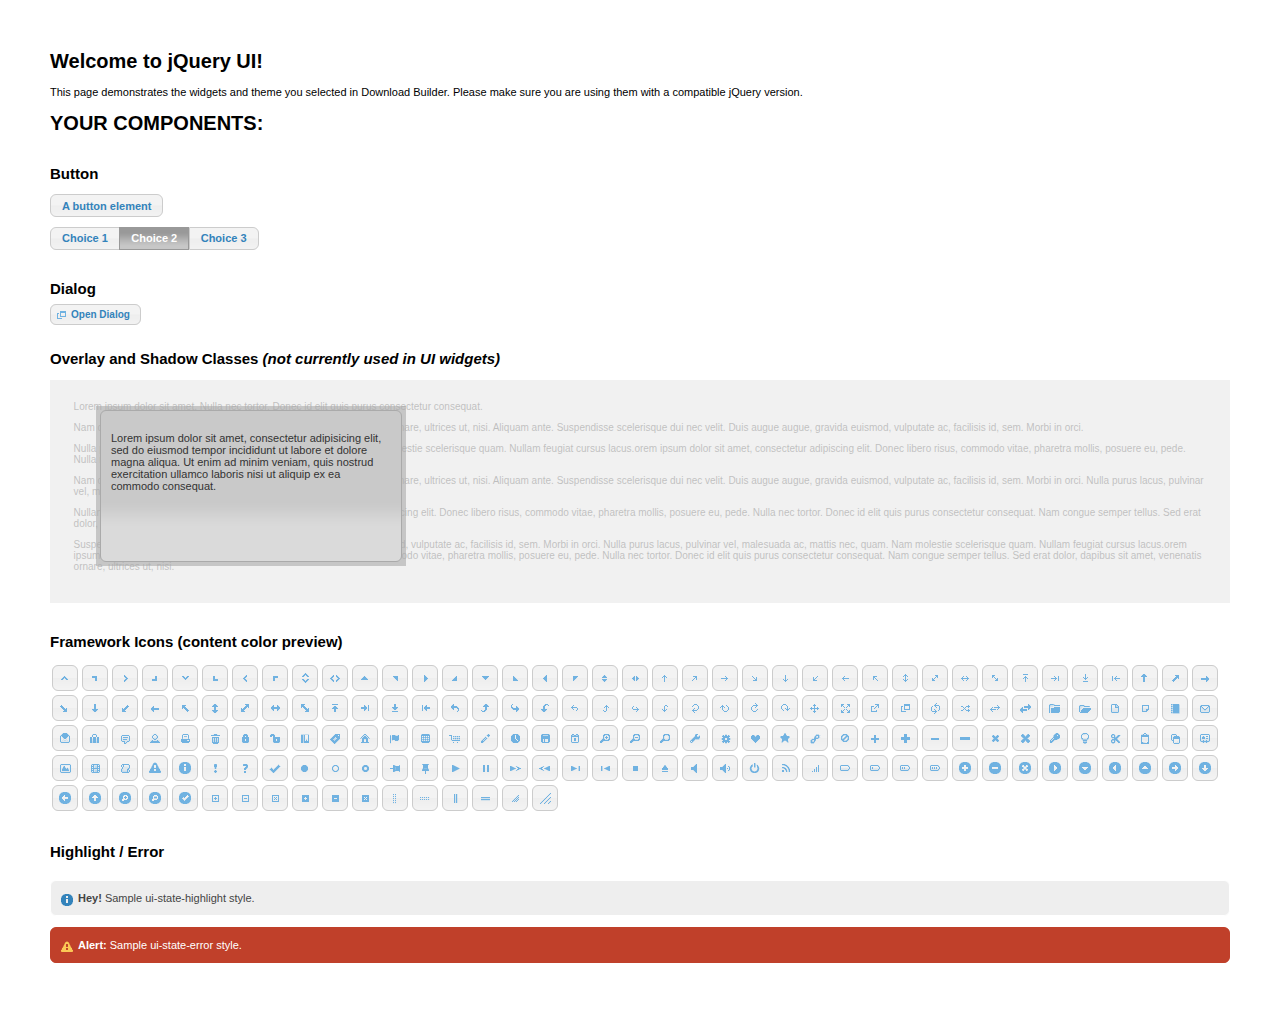
<file: PTC/jquery-ui/index.html>
<!doctype html>
<html lang="us">
<head>
	<meta charset="utf-8">
	<title>jQuery UI Example Page</title>
	<link href="jquery-ui.min.css" rel="stylesheet">
	<style>
	body{
		font: 62.5% "Trebuchet MS", sans-serif;
		margin: 50px;
	}
	.demoHeaders {
		margin-top: 2em;
	}
	#dialog-link {
		padding: .4em 1em .4em 20px;
		text-decoration: none;
		position: relative;
	}
	#dialog-link span.ui-icon {
		margin: 0 5px 0 0;
		position: absolute;
		left: .2em;
		top: 50%;
		margin-top: -8px;
	}
	#icons {
		margin: 0;
		padding: 0;
	}
	#icons li {
		margin: 2px;
		position: relative;
		padding: 4px 0;
		cursor: pointer;
		float: left;
		list-style: none;
	}
	#icons span.ui-icon {
		float: left;
		margin: 0 4px;
	}
	.fakewindowcontain .ui-widget-overlay {
		position: absolute;
	}
	select {
		width: 200px;
	}
	</style>
</head>
<body>

<h1>Welcome to jQuery UI!</h1>

<div class="ui-widget">
	<p>This page demonstrates the widgets and theme you selected in Download Builder. Please make sure you are using them with a compatible jQuery version.</p>
</div>

<h1>YOUR COMPONENTS:</h1>






<!-- Button -->
<h2 class="demoHeaders">Button</h2>
<button id="button">A button element</button>
<form style="margin-top: 1em;">
	<div id="radioset">
		<input type="radio" id="radio1" name="radio"><label for="radio1">Choice 1</label>
		<input type="radio" id="radio2" name="radio" checked="checked"><label for="radio2">Choice 2</label>
		<input type="radio" id="radio3" name="radio"><label for="radio3">Choice 3</label>
	</div>
</form>





<!-- Dialog NOTE: Dialog is not generated by UI in this demo so it can be visually styled in themeroller-->
<h2 class="demoHeaders">Dialog</h2>
<p><a href="#" id="dialog-link" class="ui-state-default ui-corner-all"><span class="ui-icon ui-icon-newwin"></span>Open Dialog</a></p>

<h2 class="demoHeaders">Overlay and Shadow Classes <em>(not currently used in UI widgets)</em></h2>
<div style="position: relative; width: 96%; height: 200px; padding:1% 2%; overflow:hidden;" class="fakewindowcontain">
	<p>Lorem ipsum dolor sit amet,  Nulla nec tortor. Donec id elit quis purus consectetur consequat. </p><p>Nam congue semper tellus. Sed erat dolor, dapibus sit amet, venenatis ornare, ultrices ut, nisi. Aliquam ante. Suspendisse scelerisque dui nec velit. Duis augue augue, gravida euismod, vulputate ac, facilisis id, sem. Morbi in orci. </p><p>Nulla purus lacus, pulvinar vel, malesuada ac, mattis nec, quam. Nam molestie scelerisque quam. Nullam feugiat cursus lacus.orem ipsum dolor sit amet, consectetur adipiscing elit. Donec libero risus, commodo vitae, pharetra mollis, posuere eu, pede. Nulla nec tortor. Donec id elit quis purus consectetur consequat. </p><p>Nam congue semper tellus. Sed erat dolor, dapibus sit amet, venenatis ornare, ultrices ut, nisi. Aliquam ante. Suspendisse scelerisque dui nec velit. Duis augue augue, gravida euismod, vulputate ac, facilisis id, sem. Morbi in orci. Nulla purus lacus, pulvinar vel, malesuada ac, mattis nec, quam. Nam molestie scelerisque quam. </p><p>Nullam feugiat cursus lacus.orem ipsum dolor sit amet, consectetur adipiscing elit. Donec libero risus, commodo vitae, pharetra mollis, posuere eu, pede. Nulla nec tortor. Donec id elit quis purus consectetur consequat. Nam congue semper tellus. Sed erat dolor, dapibus sit amet, venenatis ornare, ultrices ut, nisi. Aliquam ante. </p><p>Suspendisse scelerisque dui nec velit. Duis augue augue, gravida euismod, vulputate ac, facilisis id, sem. Morbi in orci. Nulla purus lacus, pulvinar vel, malesuada ac, mattis nec, quam. Nam molestie scelerisque quam. Nullam feugiat cursus lacus.orem ipsum dolor sit amet, consectetur adipiscing elit. Donec libero risus, commodo vitae, pharetra mollis, posuere eu, pede. Nulla nec tortor. Donec id elit quis purus consectetur consequat. Nam congue semper tellus. Sed erat dolor, dapibus sit amet, venenatis ornare, ultrices ut, nisi. </p>

	<!-- ui-dialog -->
	<div class="ui-overlay"><div class="ui-widget-overlay"></div><div class="ui-widget-shadow ui-corner-all" style="width: 302px; height: 152px; position: absolute; left: 50px; top: 30px;"></div></div>
	<div style="position: absolute; width: 280px; height: 130px;left: 50px; top: 30px; padding: 10px;" class="ui-widget ui-widget-content ui-corner-all">
		<div class="ui-dialog-content ui-widget-content" style="background: none; border: 0;">
			<p>Lorem ipsum dolor sit amet, consectetur adipisicing elit, sed do eiusmod tempor incididunt ut labore et dolore magna aliqua. Ut enim ad minim veniam, quis nostrud exercitation ullamco laboris nisi ut aliquip ex ea commodo consequat.</p>
		</div>
	</div>

</div>

<!-- ui-dialog -->
<div id="dialog" title="Dialog Title">
	<p>Lorem ipsum dolor sit amet, consectetur adipisicing elit, sed do eiusmod tempor incididunt ut labore et dolore magna aliqua. Ut enim ad minim veniam, quis nostrud exercitation ullamco laboris nisi ut aliquip ex ea commodo consequat.</p>
</div>



<h2 class="demoHeaders">Framework Icons (content color preview)</h2>
<ul id="icons" class="ui-widget ui-helper-clearfix">
	<li class="ui-state-default ui-corner-all" title=".ui-icon-carat-1-n"><span class="ui-icon ui-icon-carat-1-n"></span></li>
	<li class="ui-state-default ui-corner-all" title=".ui-icon-carat-1-ne"><span class="ui-icon ui-icon-carat-1-ne"></span></li>
	<li class="ui-state-default ui-corner-all" title=".ui-icon-carat-1-e"><span class="ui-icon ui-icon-carat-1-e"></span></li>
	<li class="ui-state-default ui-corner-all" title=".ui-icon-carat-1-se"><span class="ui-icon ui-icon-carat-1-se"></span></li>
	<li class="ui-state-default ui-corner-all" title=".ui-icon-carat-1-s"><span class="ui-icon ui-icon-carat-1-s"></span></li>
	<li class="ui-state-default ui-corner-all" title=".ui-icon-carat-1-sw"><span class="ui-icon ui-icon-carat-1-sw"></span></li>
	<li class="ui-state-default ui-corner-all" title=".ui-icon-carat-1-w"><span class="ui-icon ui-icon-carat-1-w"></span></li>
	<li class="ui-state-default ui-corner-all" title=".ui-icon-carat-1-nw"><span class="ui-icon ui-icon-carat-1-nw"></span></li>
	<li class="ui-state-default ui-corner-all" title=".ui-icon-carat-2-n-s"><span class="ui-icon ui-icon-carat-2-n-s"></span></li>
	<li class="ui-state-default ui-corner-all" title=".ui-icon-carat-2-e-w"><span class="ui-icon ui-icon-carat-2-e-w"></span></li>
	<li class="ui-state-default ui-corner-all" title=".ui-icon-triangle-1-n"><span class="ui-icon ui-icon-triangle-1-n"></span></li>
	<li class="ui-state-default ui-corner-all" title=".ui-icon-triangle-1-ne"><span class="ui-icon ui-icon-triangle-1-ne"></span></li>
	<li class="ui-state-default ui-corner-all" title=".ui-icon-triangle-1-e"><span class="ui-icon ui-icon-triangle-1-e"></span></li>
	<li class="ui-state-default ui-corner-all" title=".ui-icon-triangle-1-se"><span class="ui-icon ui-icon-triangle-1-se"></span></li>
	<li class="ui-state-default ui-corner-all" title=".ui-icon-triangle-1-s"><span class="ui-icon ui-icon-triangle-1-s"></span></li>
	<li class="ui-state-default ui-corner-all" title=".ui-icon-triangle-1-sw"><span class="ui-icon ui-icon-triangle-1-sw"></span></li>
	<li class="ui-state-default ui-corner-all" title=".ui-icon-triangle-1-w"><span class="ui-icon ui-icon-triangle-1-w"></span></li>
	<li class="ui-state-default ui-corner-all" title=".ui-icon-triangle-1-nw"><span class="ui-icon ui-icon-triangle-1-nw"></span></li>
	<li class="ui-state-default ui-corner-all" title=".ui-icon-triangle-2-n-s"><span class="ui-icon ui-icon-triangle-2-n-s"></span></li>
	<li class="ui-state-default ui-corner-all" title=".ui-icon-triangle-2-e-w"><span class="ui-icon ui-icon-triangle-2-e-w"></span></li>
	<li class="ui-state-default ui-corner-all" title=".ui-icon-arrow-1-n"><span class="ui-icon ui-icon-arrow-1-n"></span></li>
	<li class="ui-state-default ui-corner-all" title=".ui-icon-arrow-1-ne"><span class="ui-icon ui-icon-arrow-1-ne"></span></li>
	<li class="ui-state-default ui-corner-all" title=".ui-icon-arrow-1-e"><span class="ui-icon ui-icon-arrow-1-e"></span></li>
	<li class="ui-state-default ui-corner-all" title=".ui-icon-arrow-1-se"><span class="ui-icon ui-icon-arrow-1-se"></span></li>
	<li class="ui-state-default ui-corner-all" title=".ui-icon-arrow-1-s"><span class="ui-icon ui-icon-arrow-1-s"></span></li>
	<li class="ui-state-default ui-corner-all" title=".ui-icon-arrow-1-sw"><span class="ui-icon ui-icon-arrow-1-sw"></span></li>
	<li class="ui-state-default ui-corner-all" title=".ui-icon-arrow-1-w"><span class="ui-icon ui-icon-arrow-1-w"></span></li>
	<li class="ui-state-default ui-corner-all" title=".ui-icon-arrow-1-nw"><span class="ui-icon ui-icon-arrow-1-nw"></span></li>
	<li class="ui-state-default ui-corner-all" title=".ui-icon-arrow-2-n-s"><span class="ui-icon ui-icon-arrow-2-n-s"></span></li>
	<li class="ui-state-default ui-corner-all" title=".ui-icon-arrow-2-ne-sw"><span class="ui-icon ui-icon-arrow-2-ne-sw"></span></li>
	<li class="ui-state-default ui-corner-all" title=".ui-icon-arrow-2-e-w"><span class="ui-icon ui-icon-arrow-2-e-w"></span></li>
	<li class="ui-state-default ui-corner-all" title=".ui-icon-arrow-2-se-nw"><span class="ui-icon ui-icon-arrow-2-se-nw"></span></li>
	<li class="ui-state-default ui-corner-all" title=".ui-icon-arrowstop-1-n"><span class="ui-icon ui-icon-arrowstop-1-n"></span></li>
	<li class="ui-state-default ui-corner-all" title=".ui-icon-arrowstop-1-e"><span class="ui-icon ui-icon-arrowstop-1-e"></span></li>
	<li class="ui-state-default ui-corner-all" title=".ui-icon-arrowstop-1-s"><span class="ui-icon ui-icon-arrowstop-1-s"></span></li>
	<li class="ui-state-default ui-corner-all" title=".ui-icon-arrowstop-1-w"><span class="ui-icon ui-icon-arrowstop-1-w"></span></li>
	<li class="ui-state-default ui-corner-all" title=".ui-icon-arrowthick-1-n"><span class="ui-icon ui-icon-arrowthick-1-n"></span></li>
	<li class="ui-state-default ui-corner-all" title=".ui-icon-arrowthick-1-ne"><span class="ui-icon ui-icon-arrowthick-1-ne"></span></li>
	<li class="ui-state-default ui-corner-all" title=".ui-icon-arrowthick-1-e"><span class="ui-icon ui-icon-arrowthick-1-e"></span></li>
	<li class="ui-state-default ui-corner-all" title=".ui-icon-arrowthick-1-se"><span class="ui-icon ui-icon-arrowthick-1-se"></span></li>
	<li class="ui-state-default ui-corner-all" title=".ui-icon-arrowthick-1-s"><span class="ui-icon ui-icon-arrowthick-1-s"></span></li>
	<li class="ui-state-default ui-corner-all" title=".ui-icon-arrowthick-1-sw"><span class="ui-icon ui-icon-arrowthick-1-sw"></span></li>
	<li class="ui-state-default ui-corner-all" title=".ui-icon-arrowthick-1-w"><span class="ui-icon ui-icon-arrowthick-1-w"></span></li>
	<li class="ui-state-default ui-corner-all" title=".ui-icon-arrowthick-1-nw"><span class="ui-icon ui-icon-arrowthick-1-nw"></span></li>
	<li class="ui-state-default ui-corner-all" title=".ui-icon-arrowthick-2-n-s"><span class="ui-icon ui-icon-arrowthick-2-n-s"></span></li>
	<li class="ui-state-default ui-corner-all" title=".ui-icon-arrowthick-2-ne-sw"><span class="ui-icon ui-icon-arrowthick-2-ne-sw"></span></li>
	<li class="ui-state-default ui-corner-all" title=".ui-icon-arrowthick-2-e-w"><span class="ui-icon ui-icon-arrowthick-2-e-w"></span></li>
	<li class="ui-state-default ui-corner-all" title=".ui-icon-arrowthick-2-se-nw"><span class="ui-icon ui-icon-arrowthick-2-se-nw"></span></li>
	<li class="ui-state-default ui-corner-all" title=".ui-icon-arrowthickstop-1-n"><span class="ui-icon ui-icon-arrowthickstop-1-n"></span></li>
	<li class="ui-state-default ui-corner-all" title=".ui-icon-arrowthickstop-1-e"><span class="ui-icon ui-icon-arrowthickstop-1-e"></span></li>
	<li class="ui-state-default ui-corner-all" title=".ui-icon-arrowthickstop-1-s"><span class="ui-icon ui-icon-arrowthickstop-1-s"></span></li>
	<li class="ui-state-default ui-corner-all" title=".ui-icon-arrowthickstop-1-w"><span class="ui-icon ui-icon-arrowthickstop-1-w"></span></li>
	<li class="ui-state-default ui-corner-all" title=".ui-icon-arrowreturnthick-1-w"><span class="ui-icon ui-icon-arrowreturnthick-1-w"></span></li>
	<li class="ui-state-default ui-corner-all" title=".ui-icon-arrowreturnthick-1-n"><span class="ui-icon ui-icon-arrowreturnthick-1-n"></span></li>
	<li class="ui-state-default ui-corner-all" title=".ui-icon-arrowreturnthick-1-e"><span class="ui-icon ui-icon-arrowreturnthick-1-e"></span></li>
	<li class="ui-state-default ui-corner-all" title=".ui-icon-arrowreturnthick-1-s"><span class="ui-icon ui-icon-arrowreturnthick-1-s"></span></li>
	<li class="ui-state-default ui-corner-all" title=".ui-icon-arrowreturn-1-w"><span class="ui-icon ui-icon-arrowreturn-1-w"></span></li>
	<li class="ui-state-default ui-corner-all" title=".ui-icon-arrowreturn-1-n"><span class="ui-icon ui-icon-arrowreturn-1-n"></span></li>
	<li class="ui-state-default ui-corner-all" title=".ui-icon-arrowreturn-1-e"><span class="ui-icon ui-icon-arrowreturn-1-e"></span></li>
	<li class="ui-state-default ui-corner-all" title=".ui-icon-arrowreturn-1-s"><span class="ui-icon ui-icon-arrowreturn-1-s"></span></li>
	<li class="ui-state-default ui-corner-all" title=".ui-icon-arrowrefresh-1-w"><span class="ui-icon ui-icon-arrowrefresh-1-w"></span></li>
	<li class="ui-state-default ui-corner-all" title=".ui-icon-arrowrefresh-1-n"><span class="ui-icon ui-icon-arrowrefresh-1-n"></span></li>
	<li class="ui-state-default ui-corner-all" title=".ui-icon-arrowrefresh-1-e"><span class="ui-icon ui-icon-arrowrefresh-1-e"></span></li>
	<li class="ui-state-default ui-corner-all" title=".ui-icon-arrowrefresh-1-s"><span class="ui-icon ui-icon-arrowrefresh-1-s"></span></li>
	<li class="ui-state-default ui-corner-all" title=".ui-icon-arrow-4"><span class="ui-icon ui-icon-arrow-4"></span></li>
	<li class="ui-state-default ui-corner-all" title=".ui-icon-arrow-4-diag"><span class="ui-icon ui-icon-arrow-4-diag"></span></li>
	<li class="ui-state-default ui-corner-all" title=".ui-icon-extlink"><span class="ui-icon ui-icon-extlink"></span></li>
	<li class="ui-state-default ui-corner-all" title=".ui-icon-newwin"><span class="ui-icon ui-icon-newwin"></span></li>
	<li class="ui-state-default ui-corner-all" title=".ui-icon-refresh"><span class="ui-icon ui-icon-refresh"></span></li>
	<li class="ui-state-default ui-corner-all" title=".ui-icon-shuffle"><span class="ui-icon ui-icon-shuffle"></span></li>
	<li class="ui-state-default ui-corner-all" title=".ui-icon-transfer-e-w"><span class="ui-icon ui-icon-transfer-e-w"></span></li>
	<li class="ui-state-default ui-corner-all" title=".ui-icon-transferthick-e-w"><span class="ui-icon ui-icon-transferthick-e-w"></span></li>
	<li class="ui-state-default ui-corner-all" title=".ui-icon-folder-collapsed"><span class="ui-icon ui-icon-folder-collapsed"></span></li>
	<li class="ui-state-default ui-corner-all" title=".ui-icon-folder-open"><span class="ui-icon ui-icon-folder-open"></span></li>
	<li class="ui-state-default ui-corner-all" title=".ui-icon-document"><span class="ui-icon ui-icon-document"></span></li>
	<li class="ui-state-default ui-corner-all" title=".ui-icon-document-b"><span class="ui-icon ui-icon-document-b"></span></li>
	<li class="ui-state-default ui-corner-all" title=".ui-icon-note"><span class="ui-icon ui-icon-note"></span></li>
	<li class="ui-state-default ui-corner-all" title=".ui-icon-mail-closed"><span class="ui-icon ui-icon-mail-closed"></span></li>
	<li class="ui-state-default ui-corner-all" title=".ui-icon-mail-open"><span class="ui-icon ui-icon-mail-open"></span></li>
	<li class="ui-state-default ui-corner-all" title=".ui-icon-suitcase"><span class="ui-icon ui-icon-suitcase"></span></li>
	<li class="ui-state-default ui-corner-all" title=".ui-icon-comment"><span class="ui-icon ui-icon-comment"></span></li>
	<li class="ui-state-default ui-corner-all" title=".ui-icon-person"><span class="ui-icon ui-icon-person"></span></li>
	<li class="ui-state-default ui-corner-all" title=".ui-icon-print"><span class="ui-icon ui-icon-print"></span></li>
	<li class="ui-state-default ui-corner-all" title=".ui-icon-trash"><span class="ui-icon ui-icon-trash"></span></li>
	<li class="ui-state-default ui-corner-all" title=".ui-icon-locked"><span class="ui-icon ui-icon-locked"></span></li>
	<li class="ui-state-default ui-corner-all" title=".ui-icon-unlocked"><span class="ui-icon ui-icon-unlocked"></span></li>
	<li class="ui-state-default ui-corner-all" title=".ui-icon-bookmark"><span class="ui-icon ui-icon-bookmark"></span></li>
	<li class="ui-state-default ui-corner-all" title=".ui-icon-tag"><span class="ui-icon ui-icon-tag"></span></li>
	<li class="ui-state-default ui-corner-all" title=".ui-icon-home"><span class="ui-icon ui-icon-home"></span></li>
	<li class="ui-state-default ui-corner-all" title=".ui-icon-flag"><span class="ui-icon ui-icon-flag"></span></li>
	<li class="ui-state-default ui-corner-all" title=".ui-icon-calculator"><span class="ui-icon ui-icon-calculator"></span></li>
	<li class="ui-state-default ui-corner-all" title=".ui-icon-cart"><span class="ui-icon ui-icon-cart"></span></li>
	<li class="ui-state-default ui-corner-all" title=".ui-icon-pencil"><span class="ui-icon ui-icon-pencil"></span></li>
	<li class="ui-state-default ui-corner-all" title=".ui-icon-clock"><span class="ui-icon ui-icon-clock"></span></li>
	<li class="ui-state-default ui-corner-all" title=".ui-icon-disk"><span class="ui-icon ui-icon-disk"></span></li>
	<li class="ui-state-default ui-corner-all" title=".ui-icon-calendar"><span class="ui-icon ui-icon-calendar"></span></li>
	<li class="ui-state-default ui-corner-all" title=".ui-icon-zoomin"><span class="ui-icon ui-icon-zoomin"></span></li>
	<li class="ui-state-default ui-corner-all" title=".ui-icon-zoomout"><span class="ui-icon ui-icon-zoomout"></span></li>
	<li class="ui-state-default ui-corner-all" title=".ui-icon-search"><span class="ui-icon ui-icon-search"></span></li>
	<li class="ui-state-default ui-corner-all" title=".ui-icon-wrench"><span class="ui-icon ui-icon-wrench"></span></li>
	<li class="ui-state-default ui-corner-all" title=".ui-icon-gear"><span class="ui-icon ui-icon-gear"></span></li>
	<li class="ui-state-default ui-corner-all" title=".ui-icon-heart"><span class="ui-icon ui-icon-heart"></span></li>
	<li class="ui-state-default ui-corner-all" title=".ui-icon-star"><span class="ui-icon ui-icon-star"></span></li>
	<li class="ui-state-default ui-corner-all" title=".ui-icon-link"><span class="ui-icon ui-icon-link"></span></li>
	<li class="ui-state-default ui-corner-all" title=".ui-icon-cancel"><span class="ui-icon ui-icon-cancel"></span></li>
	<li class="ui-state-default ui-corner-all" title=".ui-icon-plus"><span class="ui-icon ui-icon-plus"></span></li>
	<li class="ui-state-default ui-corner-all" title=".ui-icon-plusthick"><span class="ui-icon ui-icon-plusthick"></span></li>
	<li class="ui-state-default ui-corner-all" title=".ui-icon-minus"><span class="ui-icon ui-icon-minus"></span></li>
	<li class="ui-state-default ui-corner-all" title=".ui-icon-minusthick"><span class="ui-icon ui-icon-minusthick"></span></li>
	<li class="ui-state-default ui-corner-all" title=".ui-icon-close"><span class="ui-icon ui-icon-close"></span></li>
	<li class="ui-state-default ui-corner-all" title=".ui-icon-closethick"><span class="ui-icon ui-icon-closethick"></span></li>
	<li class="ui-state-default ui-corner-all" title=".ui-icon-key"><span class="ui-icon ui-icon-key"></span></li>
	<li class="ui-state-default ui-corner-all" title=".ui-icon-lightbulb"><span class="ui-icon ui-icon-lightbulb"></span></li>
	<li class="ui-state-default ui-corner-all" title=".ui-icon-scissors"><span class="ui-icon ui-icon-scissors"></span></li>
	<li class="ui-state-default ui-corner-all" title=".ui-icon-clipboard"><span class="ui-icon ui-icon-clipboard"></span></li>
	<li class="ui-state-default ui-corner-all" title=".ui-icon-copy"><span class="ui-icon ui-icon-copy"></span></li>
	<li class="ui-state-default ui-corner-all" title=".ui-icon-contact"><span class="ui-icon ui-icon-contact"></span></li>
	<li class="ui-state-default ui-corner-all" title=".ui-icon-image"><span class="ui-icon ui-icon-image"></span></li>
	<li class="ui-state-default ui-corner-all" title=".ui-icon-video"><span class="ui-icon ui-icon-video"></span></li>
	<li class="ui-state-default ui-corner-all" title=".ui-icon-script"><span class="ui-icon ui-icon-script"></span></li>
	<li class="ui-state-default ui-corner-all" title=".ui-icon-alert"><span class="ui-icon ui-icon-alert"></span></li>
	<li class="ui-state-default ui-corner-all" title=".ui-icon-info"><span class="ui-icon ui-icon-info"></span></li>
	<li class="ui-state-default ui-corner-all" title=".ui-icon-notice"><span class="ui-icon ui-icon-notice"></span></li>
	<li class="ui-state-default ui-corner-all" title=".ui-icon-help"><span class="ui-icon ui-icon-help"></span></li>
	<li class="ui-state-default ui-corner-all" title=".ui-icon-check"><span class="ui-icon ui-icon-check"></span></li>
	<li class="ui-state-default ui-corner-all" title=".ui-icon-bullet"><span class="ui-icon ui-icon-bullet"></span></li>
	<li class="ui-state-default ui-corner-all" title=".ui-icon-radio-off"><span class="ui-icon ui-icon-radio-off"></span></li>
	<li class="ui-state-default ui-corner-all" title=".ui-icon-radio-on"><span class="ui-icon ui-icon-radio-on"></span></li>
	<li class="ui-state-default ui-corner-all" title=".ui-icon-pin-w"><span class="ui-icon ui-icon-pin-w"></span></li>
	<li class="ui-state-default ui-corner-all" title=".ui-icon-pin-s"><span class="ui-icon ui-icon-pin-s"></span></li>
	<li class="ui-state-default ui-corner-all" title=".ui-icon-play"><span class="ui-icon ui-icon-play"></span></li>
	<li class="ui-state-default ui-corner-all" title=".ui-icon-pause"><span class="ui-icon ui-icon-pause"></span></li>
	<li class="ui-state-default ui-corner-all" title=".ui-icon-seek-next"><span class="ui-icon ui-icon-seek-next"></span></li>
	<li class="ui-state-default ui-corner-all" title=".ui-icon-seek-prev"><span class="ui-icon ui-icon-seek-prev"></span></li>
	<li class="ui-state-default ui-corner-all" title=".ui-icon-seek-end"><span class="ui-icon ui-icon-seek-end"></span></li>
	<li class="ui-state-default ui-corner-all" title=".ui-icon-seek-first"><span class="ui-icon ui-icon-seek-first"></span></li>
	<li class="ui-state-default ui-corner-all" title=".ui-icon-stop"><span class="ui-icon ui-icon-stop"></span></li>
	<li class="ui-state-default ui-corner-all" title=".ui-icon-eject"><span class="ui-icon ui-icon-eject"></span></li>
	<li class="ui-state-default ui-corner-all" title=".ui-icon-volume-off"><span class="ui-icon ui-icon-volume-off"></span></li>
	<li class="ui-state-default ui-corner-all" title=".ui-icon-volume-on"><span class="ui-icon ui-icon-volume-on"></span></li>
	<li class="ui-state-default ui-corner-all" title=".ui-icon-power"><span class="ui-icon ui-icon-power"></span></li>
	<li class="ui-state-default ui-corner-all" title=".ui-icon-signal-diag"><span class="ui-icon ui-icon-signal-diag"></span></li>
	<li class="ui-state-default ui-corner-all" title=".ui-icon-signal"><span class="ui-icon ui-icon-signal"></span></li>
	<li class="ui-state-default ui-corner-all" title=".ui-icon-battery-0"><span class="ui-icon ui-icon-battery-0"></span></li>
	<li class="ui-state-default ui-corner-all" title=".ui-icon-battery-1"><span class="ui-icon ui-icon-battery-1"></span></li>
	<li class="ui-state-default ui-corner-all" title=".ui-icon-battery-2"><span class="ui-icon ui-icon-battery-2"></span></li>
	<li class="ui-state-default ui-corner-all" title=".ui-icon-battery-3"><span class="ui-icon ui-icon-battery-3"></span></li>
	<li class="ui-state-default ui-corner-all" title=".ui-icon-circle-plus"><span class="ui-icon ui-icon-circle-plus"></span></li>
	<li class="ui-state-default ui-corner-all" title=".ui-icon-circle-minus"><span class="ui-icon ui-icon-circle-minus"></span></li>
	<li class="ui-state-default ui-corner-all" title=".ui-icon-circle-close"><span class="ui-icon ui-icon-circle-close"></span></li>
	<li class="ui-state-default ui-corner-all" title=".ui-icon-circle-triangle-e"><span class="ui-icon ui-icon-circle-triangle-e"></span></li>
	<li class="ui-state-default ui-corner-all" title=".ui-icon-circle-triangle-s"><span class="ui-icon ui-icon-circle-triangle-s"></span></li>
	<li class="ui-state-default ui-corner-all" title=".ui-icon-circle-triangle-w"><span class="ui-icon ui-icon-circle-triangle-w"></span></li>
	<li class="ui-state-default ui-corner-all" title=".ui-icon-circle-triangle-n"><span class="ui-icon ui-icon-circle-triangle-n"></span></li>
	<li class="ui-state-default ui-corner-all" title=".ui-icon-circle-arrow-e"><span class="ui-icon ui-icon-circle-arrow-e"></span></li>
	<li class="ui-state-default ui-corner-all" title=".ui-icon-circle-arrow-s"><span class="ui-icon ui-icon-circle-arrow-s"></span></li>
	<li class="ui-state-default ui-corner-all" title=".ui-icon-circle-arrow-w"><span class="ui-icon ui-icon-circle-arrow-w"></span></li>
	<li class="ui-state-default ui-corner-all" title=".ui-icon-circle-arrow-n"><span class="ui-icon ui-icon-circle-arrow-n"></span></li>
	<li class="ui-state-default ui-corner-all" title=".ui-icon-circle-zoomin"><span class="ui-icon ui-icon-circle-zoomin"></span></li>
	<li class="ui-state-default ui-corner-all" title=".ui-icon-circle-zoomout"><span class="ui-icon ui-icon-circle-zoomout"></span></li>
	<li class="ui-state-default ui-corner-all" title=".ui-icon-circle-check"><span class="ui-icon ui-icon-circle-check"></span></li>
	<li class="ui-state-default ui-corner-all" title=".ui-icon-circlesmall-plus"><span class="ui-icon ui-icon-circlesmall-plus"></span></li>
	<li class="ui-state-default ui-corner-all" title=".ui-icon-circlesmall-minus"><span class="ui-icon ui-icon-circlesmall-minus"></span></li>
	<li class="ui-state-default ui-corner-all" title=".ui-icon-circlesmall-close"><span class="ui-icon ui-icon-circlesmall-close"></span></li>
	<li class="ui-state-default ui-corner-all" title=".ui-icon-squaresmall-plus"><span class="ui-icon ui-icon-squaresmall-plus"></span></li>
	<li class="ui-state-default ui-corner-all" title=".ui-icon-squaresmall-minus"><span class="ui-icon ui-icon-squaresmall-minus"></span></li>
	<li class="ui-state-default ui-corner-all" title=".ui-icon-squaresmall-close"><span class="ui-icon ui-icon-squaresmall-close"></span></li>
	<li class="ui-state-default ui-corner-all" title=".ui-icon-grip-dotted-vertical"><span class="ui-icon ui-icon-grip-dotted-vertical"></span></li>
	<li class="ui-state-default ui-corner-all" title=".ui-icon-grip-dotted-horizontal"><span class="ui-icon ui-icon-grip-dotted-horizontal"></span></li>
	<li class="ui-state-default ui-corner-all" title=".ui-icon-grip-solid-vertical"><span class="ui-icon ui-icon-grip-solid-vertical"></span></li>
	<li class="ui-state-default ui-corner-all" title=".ui-icon-grip-solid-horizontal"><span class="ui-icon ui-icon-grip-solid-horizontal"></span></li>
	<li class="ui-state-default ui-corner-all" title=".ui-icon-gripsmall-diagonal-se"><span class="ui-icon ui-icon-gripsmall-diagonal-se"></span></li>
	<li class="ui-state-default ui-corner-all" title=".ui-icon-grip-diagonal-se"><span class="ui-icon ui-icon-grip-diagonal-se"></span></li>
</ul>















<!-- Highlight / Error -->
<h2 class="demoHeaders">Highlight / Error</h2>
<div class="ui-widget">
	<div class="ui-state-highlight ui-corner-all" style="margin-top: 20px; padding: 0 .7em;">
		<p><span class="ui-icon ui-icon-info" style="float: left; margin-right: .3em;"></span>
		<strong>Hey!</strong> Sample ui-state-highlight style.</p>
	</div>
</div>
<br>
<div class="ui-widget">
	<div class="ui-state-error ui-corner-all" style="padding: 0 .7em;">
		<p><span class="ui-icon ui-icon-alert" style="float: left; margin-right: .3em;"></span>
		<strong>Alert:</strong> Sample ui-state-error style.</p>
	</div>
</div>

<script src="external/jquery/jquery.js"></script>
<script src="jquery-ui.js"></script>
<script>





$( "#button" ).button();
$( "#radioset" ).buttonset();





$( "#dialog" ).dialog({
	autoOpen: false,
	width: 400,
	buttons: [
		{
			text: "Ok",
			click: function() {
				$( this ).dialog( "close" );
			}
		},
		{
			text: "Cancel",
			click: function() {
				$( this ).dialog( "close" );
			}
		}
	]
});

// Link to open the dialog
$( "#dialog-link" ).click(function( event ) {
	$( "#dialog" ).dialog( "open" );
	event.preventDefault();
});
















// Hover states on the static widgets
$( "#dialog-link, #icons li" ).hover(
	function() {
		$( this ).addClass( "ui-state-hover" );
	},
	function() {
		$( this ).removeClass( "ui-state-hover" );
	}
);
</script>
</body>
</html>
</file>
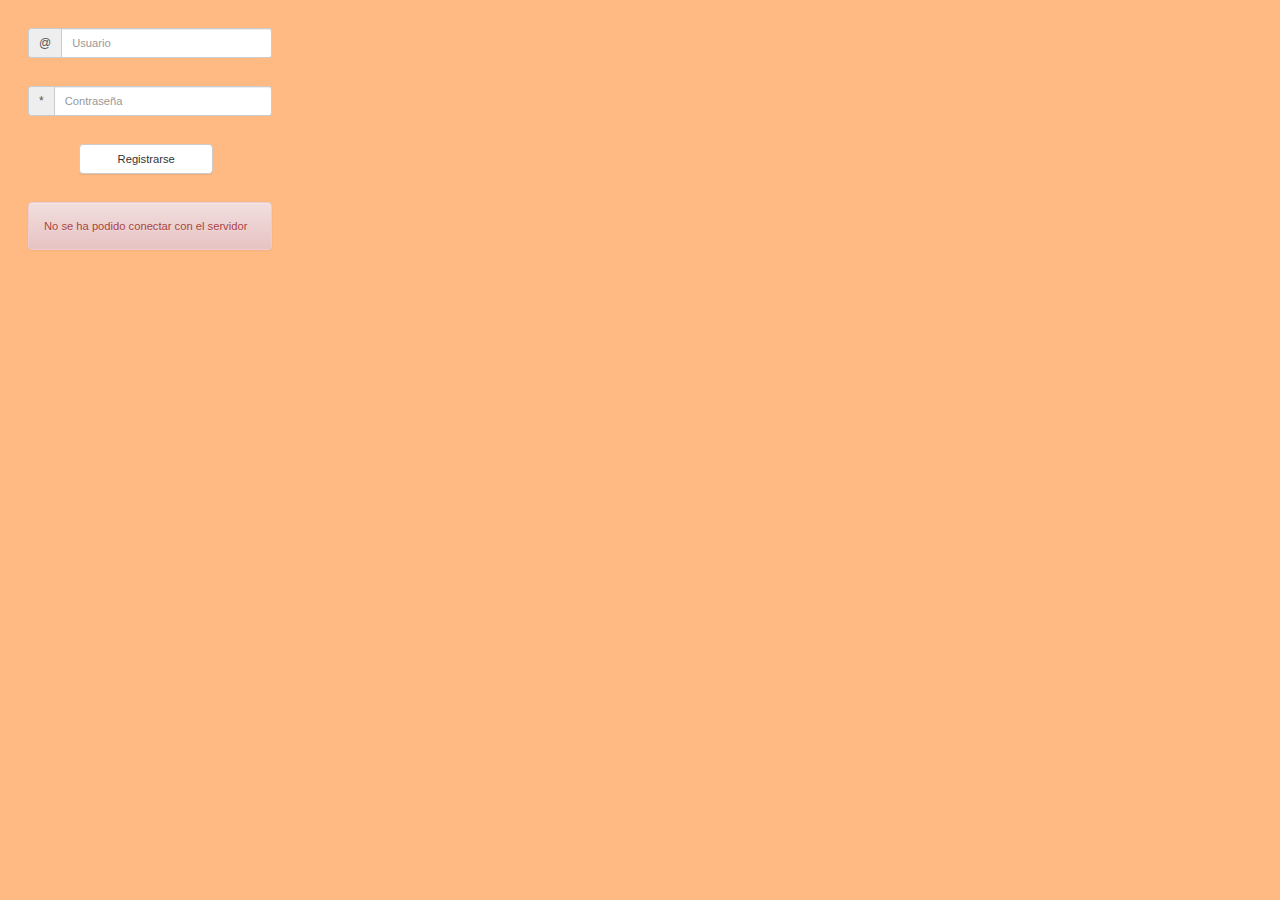
<file: PTC/popup.html>
<!DOCTYPE html>
<html lang="es">
  <head>
    <meta charset="utf-8">
    <meta http-equiv="X-UA-Compatible" content="IE=edge">
    <meta name="viewport" content="width=device-width, initial-scale=1">
    <meta name="description" content="">
    <meta name="author" content="">
    <link rel="icon" href="../../favicon.ico">

    <title>Pass To Chrome</title>
    
    <link rel="stylesheet" type="text/css" href="bootstrap-theme.min.css">
    <link rel="stylesheet" type="text/css" href="bootstrap.min.css">
    <link rel="stylesheet" type="text/css" href="popup.css">


    <!-- IE10 viewport hack for Surface/desktop Windows 8 bug -->
    
    <script type="text/javascript" src="jquery-1.10.2.js"></script>
    <script type="text/javascript" src="bootstrap.min.js"></script>
    <script src="popup.js"></script>
    <script src="globals.js"></script>
  </head>

  <body>
    <div class="input-group input-group-sm">
      <span class="input-group-addon" id="sizing-addon3">@</span>
      <input type="text" class="form-control" placeholder="Usuario" aria-describedby="sizing-addon3" id = "correo">
    </div>
        <div class="input-group input-group-sm">
      <span class="input-group-addon" id="sizing-addon3">*</span>
      <input type="password" class="form-control" placeholder="Contraseña" aria-describedby="sizing-addon3" id = "pass">
    </div>
    <div id="contbut"><button class="btn btn-default" type="submit" id = "botonReg">Registrarse</button></div>
    <div class="alert alert-danger" role="alert">
      <p id="error">No se ha podido conectar con el servidor</p>
    </div>
  </body>
</html>
</file>
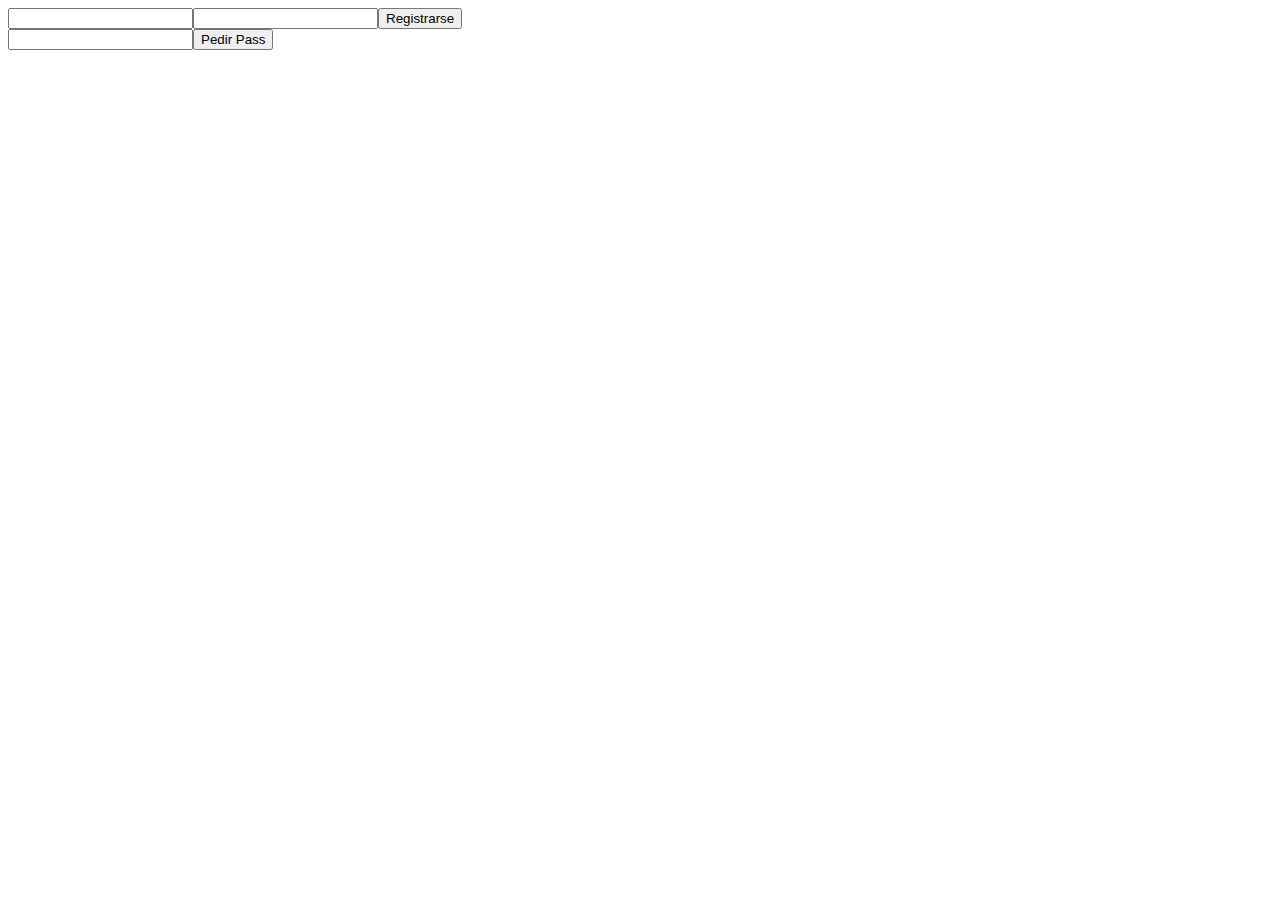
<file: PTC/prueba.html>
<!DOCTYPE html>
<html lang="es">
  <head>
    <meta charset="utf-8">
    <meta http-equiv="X-UA-Compatible" content="IE=edge">
    <meta name="viewport" content="width=device-width, initial-scale=1">
    <meta name="description" content="">
    <meta name="author" content="">
    <link rel="icon" href="../../favicon.ico">

    <title>Prueba GCM</title>



    <!-- IE10 viewport hack for Surface/desktop Windows 8 bug -->
    
    <script type="text/javascript" src="jquery-1.10.2.js"></script>
    <script src="popup.js"></script>
  </head>

  <body>
    <span><input type="text" id = "correo"><input type="password" id = "correo"><button id = "botonReg">Registrarse</button></span>
    <br>
    <span><input type="text" id = "dominio"><button id = "botonDom">Pedir Pass</button></span>
    <p id="id"></p>
  </body>
</html>
</file>
<file: PTC/popup.css>
body{
	width: 300px;
	background-color: #FEBA82;
}

div{
	margin: 2em;
}

#error,#botonReg,#correo,#pass{
	font-size: 80%;
}

#contbut{
	width: 100%;
}
#botonReg{
	float: center;
	width: 12em;
	margin-left: 17%;
}
</file>
